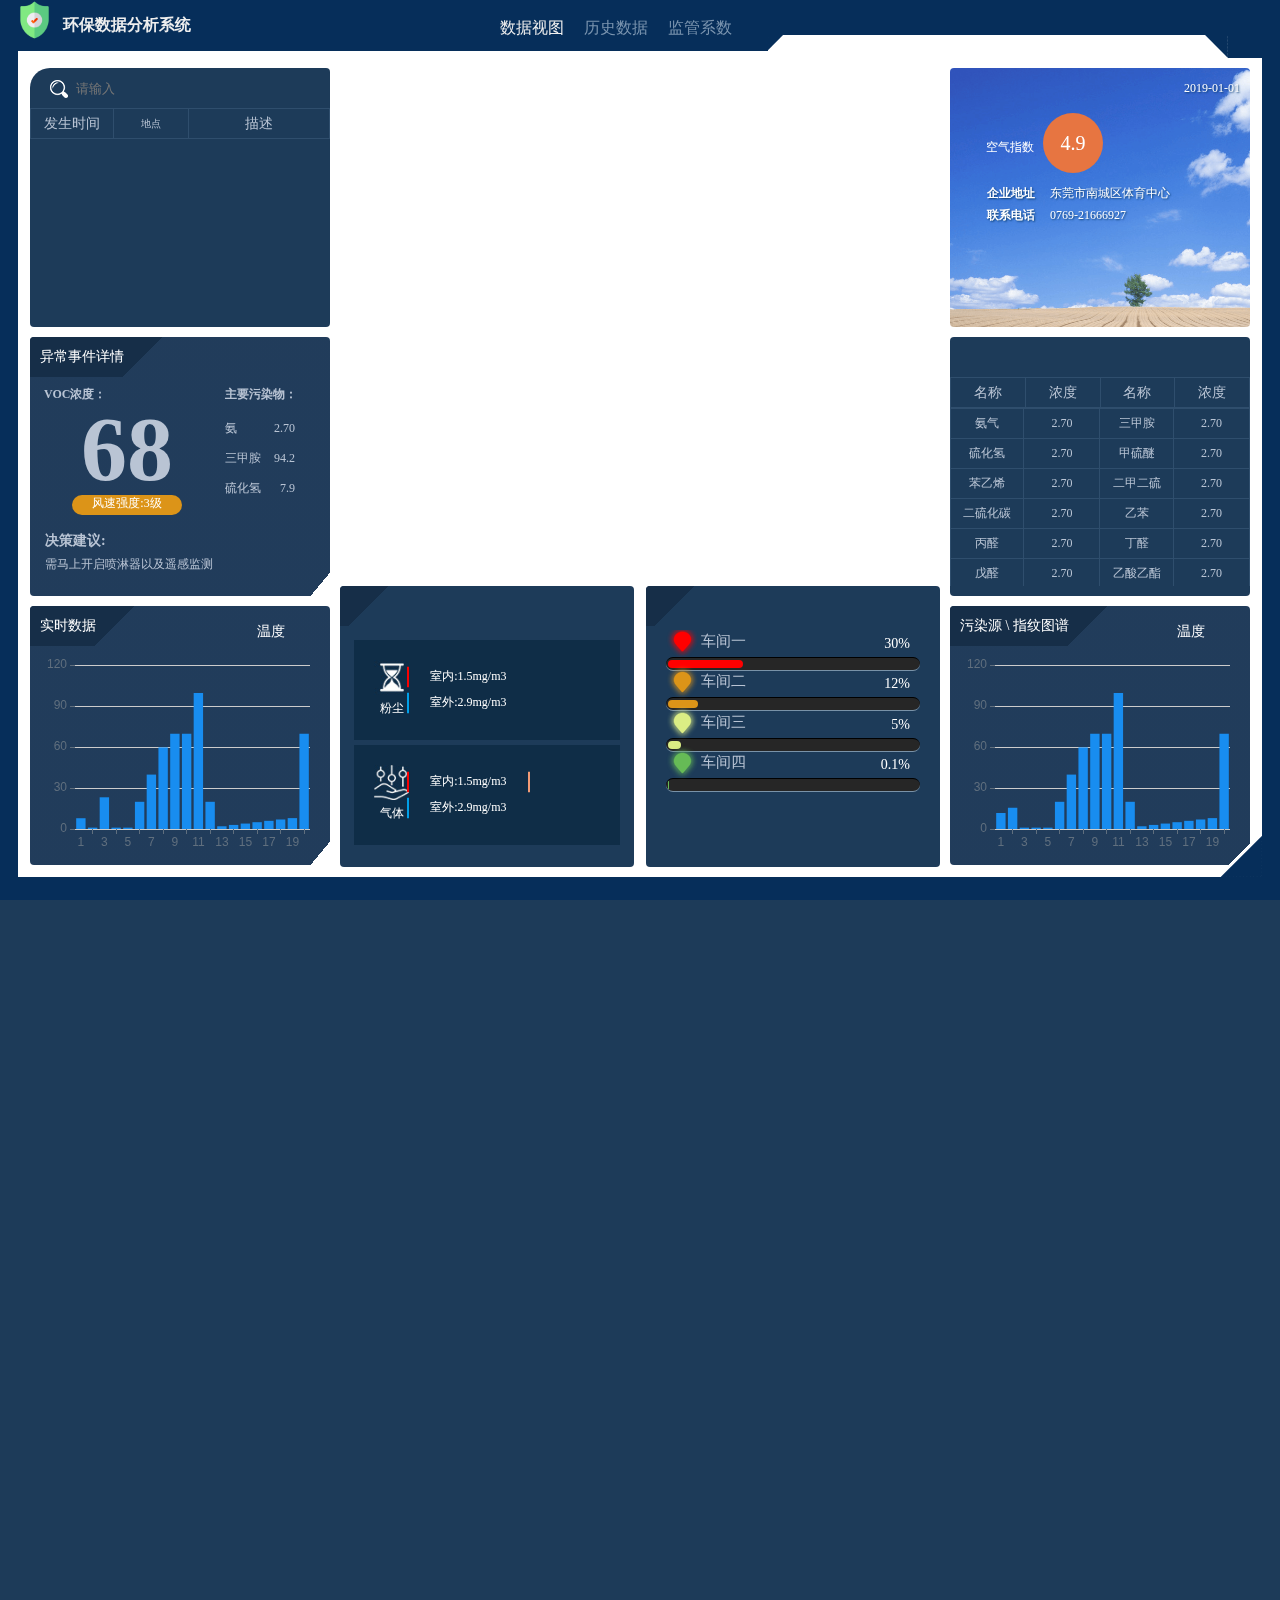
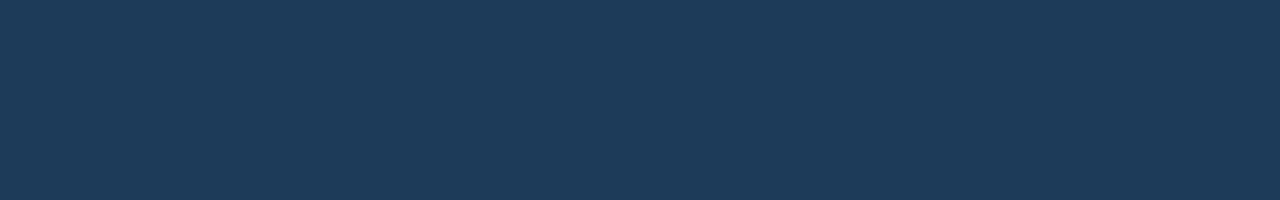
<file: index.html>
<!DOCTYPE html>
<html lang="en">
<head>
    <meta charset="UTF-8">
    <meta name="viewport" content="width=device-width, initial-scale=1.0">
    <meta http-equiv="X-UA-Compatible" content="ie=edge">
    <meta name="viewport" content="width=device-width, initial-scale=1">
    <title>环保数据分析系统</title>
    <link rel="icon" href="images/logo.png" type="image/x-icon">
    <link rel="stylesheet" href="http://at.alicdn.com/t/font_878267_p47lv57d5df.css">
    <link rel="stylesheet" href="css/map.css" />
    <link rel="stylesheet" href="css/jquery.mCustomScrollbar.min.css">
    <link rel="stylesheet" href="css/environPage.css">   
</head>
<body>
    <!-- 地图 -->
    <div class="map" id="map"></div>
    <div class="map" style="background:rgba(4, 38, 71, 0.9)"></div>
    <div class="indexLeftBar pfix">
            <div class="mkbox minganBox borderTopLeftRadius">
                <div class="mkTitle_so mkTitlebox clearfix">
                    <i class="icon-so"></i>
                    <input type="text" class="ipt" maxlength="32" placeholder="请输入" id="minganIpt">               
                </div>
                <div class="mkContent">
                    <table class="tablebox">
                            <tr>                                
                                <th class="date">发生时间</th>
                                <th class="data">地点</th>
                                <th class="describe">描述</th>
    
                            </tr>
                    </table>
                    <div class="cont-table scrolldiv">
                            <!-- <table class="tablebox" id="echousuyuan_minganData">
                                                                                              
                            </table> -->
                    </div>
                </div>
            </div>
    
            <!--  异常事件详情 -->
            <div class="mkbox jianceBox pr qiejiao appendMingan_event">
                <div class="mkTitle_jiao mkTitlebox">
                    异常事件详情
                </div>
                <div class="time"></div>
                <div class="mkContent">
                    <div class="divstylebox clearfix">
                        <div class="divstyle">
                            <h4>VOC浓度：</h4>
                            <h5>68</h5>
                            <p class="qiangdu">风速强度:3级</p>
                        </div>
    
                        <div class="divstyle">
                            <h4>主要污染物：</h4>
                            <ul>
                                <li><p>氨</p><span>2.70</span></li>
                                <li><p>三甲胺</p><span>94.2</span></li>
                                <li><p>硫化氢</p><span>7.9</span></li>                    
                            </ul>
                        </div>
                    </div>
                    <div class="everDescribe">
                        <h3>决策建议:</h3>
                        <p class="limit">需马上开启喷淋器以及遥感监测</p>
                    </div>
                </div>
            </div>
            <!--  异常事件详情 end -->
    
            <div class="mkbox zhiwenpicBox qiejiao pr">
                    <div class="mkTitle_jiao mkTitlebox">
                        实时数据
                    </div>
                    <div class="pa echartSelect">
                        <h3><span>温度</span><i class="iconfont icon-xiala"></i></h3>
                        <ul>
                            <li data-echarts='[40,60,70,70,100,20,2,3,4,5,6,7,8,70,10,1,30,1,1,50]'>温度</li>
                            <li data-echarts='[10,1,30,70,100,20,2,3,4,5,1,1,50,40,60,70,6,7,8,70]'>湿度</li>
                            <li data-echarts='[10,1,30,1,1,100,20,2,3,4,5,6,50,40,60,70,70,7,8,70]'>风速</li>
                        </ul>
                    </div>
                    <div class="mkContent" id="echartsbox1">
    
                    </div>
    
            </div>                   
    </div>

    <div class="indexBottomBar pfix clearfix pr ">
            <!--  监管系数 -->
            <div class="mkbox suyuanHistroyBox palb pa w49">
                    <div class="mkTitle_jiao mkTitlebox">
                        
                        </div>
                    <div class="mkContent scrolldiv">
                            <div class="historyBox">
                                <div class="hleft">
                                    <img src="images/icon_img1.jpg">
                                    <p>粉尘</p>
                                </div>
                                <div class="hright">
                                    <p><span class="lineRed">室内:1.5mg/m3</span></p>
                                    <p><span class="lineBlue">室外:2.9mg/m3</span></p>
                                </div>
                            </div>

                            <div class="historyBox">
                                <div class="hleft">
                                    <img src="images/icon_img2.jpg">
                                    <p>气体</p>
                                </div>
                                <div class="hright">
                                    <p><span class="lineRed">室内:1.5mg/m3</span><span class="lineYellow"></span></p>
                                    <p><span class="lineBlue">室外:2.9mg/m3</span></p>
                                </div>
                            </div>
                    </div>
            </div>
            <div class="mkbox suyuanResultBox parb pa w49">
                    <div class="mkTitle_jiao mkTitlebox">
                            
                        </div>
                        <div class="mkContent">
    
                            <div class="progress grade grade2">
                                <div class="progress-bar active" style="width: 30%;">                                
                                </div>
                                <div class="progress-per">30%</div>
                                <div class="progress-text"><img src="images/xing2.png"><span>车间一</span></div>
                            </div>
                            
                            <div class="progress grade grade3">
                                <div class="progress-bar active" style="width: 12%;">                                
                                </div>
                                <div class="progress-per">12%</div>
                                <div class="progress-text"><img src="images/xing3.png"><span>车间二</span></div>
                            </div>
                            
                            <div class="progress grade grade4">
                                <div class="progress-bar active" style="width: 5%;">                                
                                </div>
                                <div class="progress-per">5%</div>
                                <div class="progress-text"><img src="images/xing4.png"><span>车间三</span></div>
                            </div>

                            <div class="progress grade grade5">
                                <div class="progress-bar active" style="width: 0.1%;">                                
                                </div>
                                <div class="progress-per">0.1%</div>
                                <div class="progress-text"><img src="images/xing5.png"><span>车间四</span></div>
                            </div>
                    </div>
            </div>     
    </div>

    <div class="indexRightBar pfix">
        <div class="mkbox wuranyuanBox">
            <div class="wrtitle">
               
                <span class="fr">2019-01-01</span>
            </div>
            <div class="textCont">
                <div class="xiangsidu">
                        <span>空气指数</span>
                        &nbsp;&nbsp;<i>4.9</i>
                </div>
                <div class="textdl">
                    <p><b></b>
                        
                    </p>
                    <p><b>企业地址</b>
                        <span class="limit">东莞市南城区体育中心</span>
                    </p>
                    <p><b>联系电话</b>
                        <span class="limit">0769-21666927</span>
                    </p>
                    <p><b></b>
                        <span class="limit"><a href="#"></a></span>
                    </p>
                </div>
            </div>
        </div>
        <div class="mkbox wuranwuBox">
                <div class="mkTitle_left mkTitlebox">
                    
                </div>
                <div class="mkContent">
                    <table class="tablebox">
                        <head>
                            <tr>
                                <th class="td1">名称</th>     
                                <th class="td2">浓度</th>  
                                <th class="td1">名称</th>     
                                <th class="td2">浓度</th>  
                            </tr>
                        </head>
                    </table>
                    <div class="cont-table scrolldiv">
                            <table class="tablebox wuranwuDatabox">                               
                                    <tr>
                                        <td class="td1">氢</td>                                        
                                        <td class="td2">2.70</td>
                                        <td class="td1">氢</td>                                        
                                        <td class="td2">2.70</td>                                        
                                       
                                    </tr>                                                                        
                            </table>
                    </div>
                </div>
        </div>
        <div class="mkbox wuranpicBox pr qiejiao_down_45">
                <div class="mkTitle_jiao mkTitlebox">
                    污染源 \ 指纹图谱
                </div>
                <div class="pa echartSelect">
                    <h3><span>温度</span><i class="iconfont icon-xiala"></i></h3>
                    <ul>
                        <li data-echarts='[40,60,70,70,100,20,2,3,4,5,6,7,8,70，10,1,30,1,1,50]'>温度</li>
                        <li data-echarts='[10,1,30,70,100,20,2,3,4,5,1,1,50,40,60,70,6,7,8,70]'>湿度</li>
                        <li data-echarts='[10,1,30,1,1,100,20,2,3,4,5,6,50,40,60,70,70,7,8,70]'>风速</li>
                    </ul>
                </div>
                <div class="mkContent" id="echartsbox2">

                </div>
        </div>
    </div>

    <div class="tanchucontainer suyuanmoxingcanshu" id="suyuanmoxingcanshu">    
        <div class="tanchuTitle">污染溯源<span class="closebtn" onclick="closeTanchu()"><i class="iconfont icon-guanbi"></i></span></div>    
        <div class="tanchuContent">
                <table>
                        <tr>
                            <td>溯源模型：</td>
                            <td>
                                <select>
                                    <option>3KM范围内</option>
                                    <option>5KM范围内</option>
                                </select>
                            </td>                                
                        </tr>
                        <tr>
                            <td>指纹图谱：</td>
                            <td>
                                <select>
                                    <option>FP-20</option>
                                    <option>FP-19</option>
                                    <option>FP-18</option>
                                </select>
                            </td>                                
                        </tr>
                        <tr>
                            <td>最小相似度：</td>
                            <td>
                            <input type="text" class="">
                            </td>                                
                        </tr>
                    </table>
                    <div id='suyuanrun' class="minbtn">溯源</div>
        </div>
    </div>



    <!-- 四周框架 -->
    <div class="borderwarp pr">
        <h1 class="pfix" ><img src="images/logo.png" style="height: 40px;"><span>环保数据分析系统</span></h1>
        <ul class="nav pfix">
            <li class="on"><a _href="index.html">数据视图</a></li>
            <!-- <li><a href="mingandian.html">企业视图</a></li> -->
            <li><a href="wuranyuan.html">历史数据</a></li>
            <li><a href="zhiwentupu.html">监管系数</a></li>
            <!-- <li><a href="suyuanmoxing.html">设备模型</a></li>  -->
        </ul>
        <span class="pfix ren"><i class="iconfont icon-geren"></i></span>
        <div class="bg pfix jiaoNav"></div>
        <div class="bg pfix jiaoRight"></div>
        <div class="pfix jiao1"></div>
        <div class="pfix jiao2"></div>        
        <div class="bg pfix mk1"></div>
        <div class="bg pfix mk2"><div class="pa jiao3"></div></div>
        <div class="bg pfix lineTop"></div>
        <div class="bg pfix lineBottom"></div>
        <div class="bg pfix lineLeft"></div>
        <div class="bg pfix lineRight"></div>        
    </div>
    <div class="coverbg"></div>

    

<script src="js/jquery-3.3.1.min.js"></script>
<script src="js/jquery.mCustomScrollbar.concat.min.js"></script>
<script src="js/echarts.min.js"></script>
<script src="js/laydate/laydate.js"></script>


<script src="http://api.map.baidu.com/api?v=2.0&ak=jRKcMvI6fzZGwmXAa3p3Utw0ydsFyT3E"></script>
<script type="text/javascript" src="http://api.map.baidu.com/library/Heatmap/2.0/src/Heatmap_min.js"></script>
<script type="text/javascript" src="js/config.js" ></script>
<script type="text/javascript" src="js/environMap.js" ></script>

<!--数据json -->
<script src="js/data_mingandian.js"></script>
<script src="js/data_wuranwu.js"></script>
<script src="js/data_wuranwuyuan.js"></script>

<script src="js/nav_common.js"></script>
<script src="js/data_echarts.js"></script>


<script src="js/nav1_echou.js"></script>







</body>
</html>
</file>
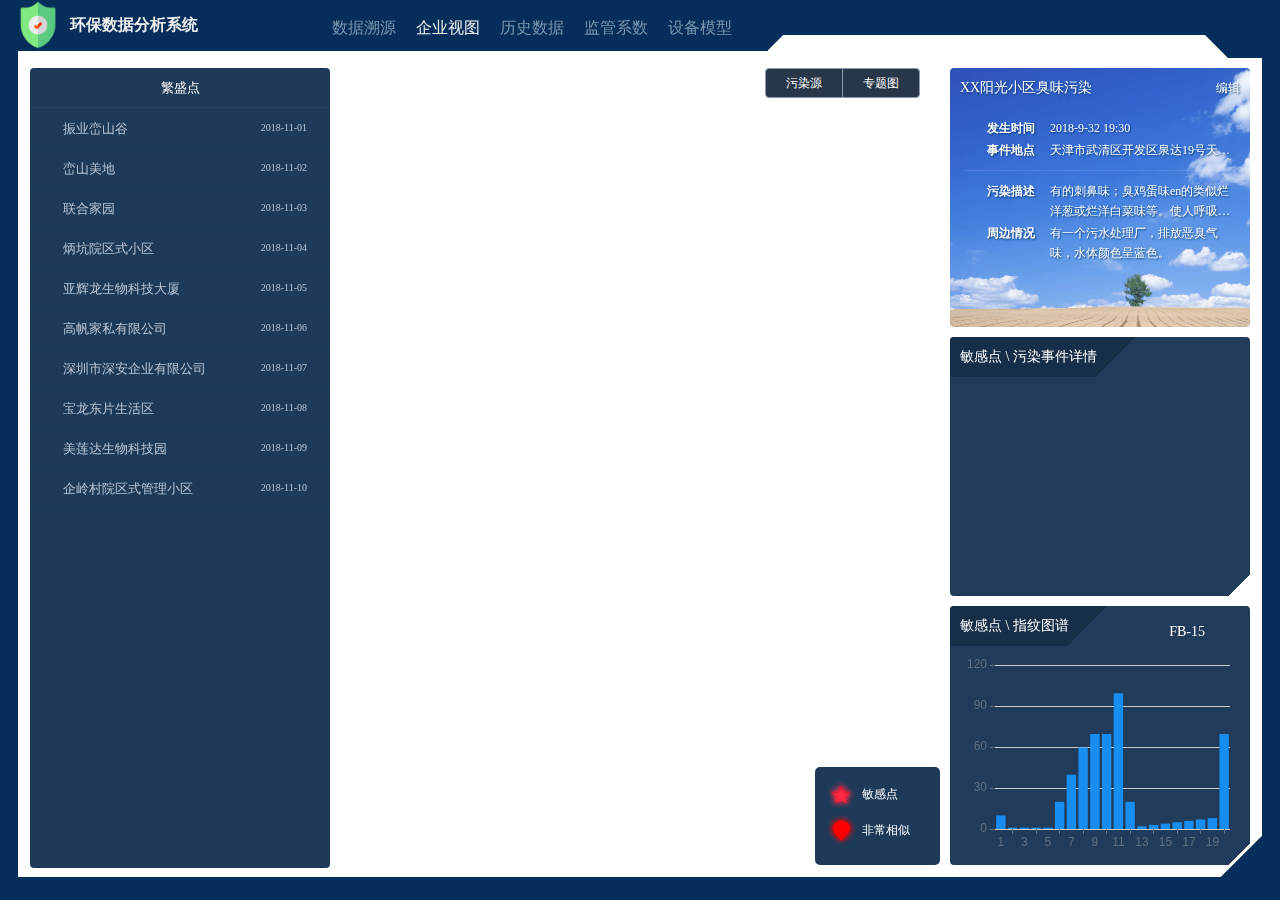
<file: mingandian.html>
<!DOCTYPE html>
<html lang="en">
<head>
    <meta charset="UTF-8">
    <meta name="viewport" content="width=device-width, initial-scale=1.0">
    <meta http-equiv="X-UA-Compatible" content="ie=edge">
    <meta name="viewport" content="width=device-width, initial-scale=1">
    <title>环保数据分析系统</title>
    <link rel="stylesheet" href="http://at.alicdn.com/t/font_878267_p47lv57d5df.css">
    <link rel="stylesheet" href="css/map.css" />
    <link rel="stylesheet" href="css/jquery.mCustomScrollbar.min.css">
    <link rel="stylesheet" href="css/environPage.css">   
</head>
<body>
    <!-- 地图 -->
    <div class="map" id="map"></div>

    <!-- ========== 敏感点导航内容左侧 start =========== -->
    <div class="indexLeftBar pfix" alt='敏感点导航内容左侧'>
        <div class="mkbox_big mkbox minganAddBox"> 
            <div class="mkTitle_center mkTitlebox pr">
                繁盛点 <i class="pa iconfont icon-add mingandianTanchubtn" onclick="openTanchu('fanshengdianAddcont')"></i>
            </div>
            <div class="mkContent scrolldiv"  id="mingandian_minganlistData">
                <ul>
                    <!-- <li><i class="iconfont icon-iconlookmap"></i><span class="cont">XXX阳光小区瑟凤河污染事件</span><span class="data">2018-10-23</span></li>-->
                </ul>
                
            </div>
        </div>
    </div>
    <!-- ========== 敏感点导航内容左侧 end ============ -->
    
    <!-- ========== 敏感点导航内容右侧 start =========== -->
    <div class="indexRightBar pfix">
            <!-- 污染源编辑 -->
            <div class="mkbox wuranyuanBox">
                <div class="wrtitle">
                    XX阳光小区臭味污染
                    <span class="fr edit mingandianTanchubtn"  onclick="openTanchu('fanshengdianAddcont')">编辑</span>
                </div>
                <div class="textCont">
                    <div class="textdl">
                        <p><b>发生时间</b>
                            2018-9-32 19:30
                        </p>
                        <p><b>事件地点</b>
                            <span class="limit1">天津市武清区开发区泉达19号天津市武清区开发区泉达19号</span>
                        </p>
                    </div>
                    <div class="line"></div>
                    <div class="textdl">
                        <p><b>污染描述</b>
                            <span class="limit">有的刺鼻味；臭鸡蛋味en的类似烂洋葱或烂洋白菜味等。使人呼吸不畅，恶心呕吐。有的刺鼻味；臭鸡蛋味en的类似烂洋葱或烂洋白菜味等。使人呼吸不畅，恶心呕吐。</span>
                        </p>
                        <p><b>周边情况</b>
                            <span class="limit3">有一个污水处理厂，排放恶臭气味，水体颜色呈蓝色。</span>
                        </p>
                    </div>
                </div>
            </div>
            <!-- 污染源编辑 end-->
    
            <!-- 敏感点 \ 污染事件详情  -->
            <div class="mkbox nongduBox qiejiao_down_45 pr appendMingan_event">
                    <div class="mkTitle_jiao mkTitlebox">
                            敏感点 \ 污染事件详情
                    </div>
                    <div class="time"></div>
                    <div class="mkContent">
                        <!-- <div class="divstylebox clearfix">
                            <div class="divstyle">
                                <h4>恶臭浓度：</h4>
                                <h5>68</h5>
                                <p class="qiangdu">臭气强度:3级</p>
                            </div>
    
                            <div class="divstyle">
                                <h4>主要污染物：</h4>
                                <ul>
                                    <li>氨<span>2.70</span></li>
                                    <li>三甲胺<span>94.2</span></li>
                                    <li>硫化氢<span>7.9</span></li>        
                                </ul>
                            </div>
                        </div>
                        <div class="everDescribe">
                            <h3>事件描述：</h3>
                            <p class="limit">大量居民投诉有明显的异味，居民反馈有油漆的味道，接到投诉后现场运维人员快速到达现场并进行采样分析。并协助居委会派驻百辆大巴，用于疏散群众，有效的保证了人民的生命财产安全。</p>
                        </div> -->
                    </div>
            </div>
            <!-- 敏感点 \ 污染事件详情 end-->
    
            <!-- 敏感点 \ 指纹图谱 -->
            <div class="mkbox zhiwenpicBox qiejiao_down_45 pr">
                    <div class="mkTitle_jiao mkTitlebox">
                            敏感点 \ 指纹图谱
                        </div>
                        <div class="pa echartSelect">
                            <h3><span>FB-15</span><i class="iconfont icon-xiala"></i></h3>
                            <ul>
                                <li data-echarts='[40,60,70,70,100,20,2,3,4,5,6,7,8,70，10,1,30,1,1,50]'>FB-14</li>
                                <li data-echarts='[10,1,30,70,100,20,2,3,4,5,1,1,50,40,60,70,6,7,8,70]'>FB-13</li>
                                <li data-echarts='[10,1,30,1,1,100,20,2,3,4,5,6,50,40,60,70,70,7,8,70]'>FB-12</li>
                                <li data-echarts='[10,1,30,1,1,2,3,4,5,6,50,40,60,70,70,100,20,7,8,70]'>FB-11</li>
                                <li data-echarts='[10,16,7,8,70,30,1,1,50,40,60,70,70,100,20,2,3,4,5]'>FB-10</li>
                                <li data-echarts='[70,100,20,2,10,1,30,1,1,50,40,60,703,4,5,6,7,8,70]'>FB-09</li>
                                <li data-echarts='[10,1,30,1,70,70,100,20,2,3,1,50,40,60,4,5,6,7,8,70]'>FB-08</li>
                            </ul>
                        </div>
                        <div class="mkContent" id="echartsbox3">
                            
                        </div>
            </div>
            <!-- 敏感点 \ 指纹图谱 end-->
    </div>
    <!-- ========== 敏感点导航内容右侧 end ============ -->
    
    
    <!-- 浮层选项卡 -->
    <ul class="floatDiv clearfix">
        <li class="float_wuranyuanBtn">污染源</li>
        <li>专题图</li>
    </ul>
    
    <!-- 二星标识 -->
    <div class="rightXingbox rightXingPos active_nav2 ">
        <ul>
            <li><img src="images/xing1.png"><span>敏感点</span></li>
            <li><img src="images/xing2.png"><span>非常相似</span></li>
        </ul>
    </div>
    <!-- 二星标识 end -->
    
    
    
    <!-- 弹出层-添加敏感点 -->
    <div class="tanchucontainer fanshengdianAddcont" id="fanshengdianAddcont">
            <div class="tanchuTitle">敏感点<span class="closebtn" onclick="closeTanchu()"><i class="iconfont icon-guanbi"></i></span>
                                           <span class="fangdabtn" onclick="fangdaWin()"><i class="iconfont icon-xiaoxitixingchuangkoudanchufangshi"></i></span>
            </div>    
            <div class="tanchuContent">
                    <table >
                            <tr>
                                <td class="td1">事件编号：</td>
                                <td class="td2">
                                    <input type="text" name=""  placeholder="事件编号" class="ipt_long1">
                                </td> 
                                <td class="td3">敏感点坐标：</td>                               
                                <td class="td4"><p class="pr zuobiaobox"><input type="text" value="" class="ipt_long2">&nbsp;&nbsp;-&nbsp;&nbsp;<input type="text" value=""  class="ipt_long2"><i class="iconfont icon-iconlookmap pa" onclick="lessWin()"></i></p></td>
                            </tr> 
                            <tr>
                                <td class="td1">敏感点编号：</td>
                                <td colspan="3">
                                    <select  class="ipt_long3">
                                        <option>振业峦山谷</option>
                                    </select>
                                </td>                                
                            </tr> 
                            <tr>
                                <td class="td1">臭气浓度：</td>
                                <td>
                                    <input type="text" name="" placeholder="臭气浓度"  class="ipt_long1">
                                </td>
                                <td class="td3">臭气强度：</td>
                                <td>
                                    <input type="text" name="" placeholder="臭气强度" class="ipt_long4">
                                </td>                                
    
                            </tr> 
                            <tr>
                                <td class="td1" valign="top">事件描述：</td>
                                <td colspan="3">
                                    <textarea  class="ipt_long3"></textarea>
                                </td>                                
                            </tr> 
                            <tr>
                                <td class="td1"  valign="top">污染物信息：</td>
                                <td colspan="3">
                                    <!-- 上传按钮 -->
                                    <div class="addbtn" style="display:block;" id="mingan_addbtn">
                                        <i class="iconfont icon-add2"></i>
                                        <form class="formbtn" id="mingan_formbtn">
                                                <input type="file" name="file" class="formfile" id="mingan_formfile" accept=".xls,.xlsx"><br/>
                                        </form>
                                    </div>
                                    <!-- 上传按钮 end-->

                                    <!-- 上传后的信息 -->
                                    <div class="upload_afterbox" style="display:none;">
                                        <ul class="mingandian_wuranwuList scrolldiv">                         
                                                <li><p>乙酸乙酯</p><span>99.03</span></li>
                                                <li><p>乙酸丁酯</p><span>44.44</span></li>
                                                <li><p>4-甲基-2</p><span>99.03</span></li>
                                                <li><p>乙酸乙酯</p><span>99.03</span></li>
                                                <li><p>乙酸乙酯</p><span>99.03</span></li>
                                                <li><p>乙酸乙酯</p><span>99.03</span></li>                                                         
                                        </ul>
                                        <div class="mingandian_wuranEcharts">
                                            <h3>指纹图谱：</h3>
                                            <div class="mingandian_wuranEcharts_min" id="mingandian_wuranEcharts_min">

                                            </div>
                                        </div>
                                    </div>
                                    <!-- 上传后的信息 end-->

                                </td> 
                                                                                          
                            </tr> 
                                                 
                        </table>
                        <button id='mingandianSavebtn' class="minbtn">保存</button>
            </div>
    </div>
    <!-- 弹出层-添加繁盛点 end -->



    <!-- 四周框架 -->
    <div class="borderwarp pr">
        <h1 class="pfix"><img src="images/logo.png" style="height: 50px;"><span>环保数据分析系统</span></h1>
        <ul class="nav pfix">
            <li><a href="index.html">数据溯源</a></li>
            <li class="on"><a href="mingandian.html">企业视图</a></li>
            <li><a href="wuranyuan.html">历史数据</a></li>
            <li><a href="zhiwentupu.html">监管系数</a></li>
            <li><a href="suyuanmoxing.html">设备模型</a></li>
        </ul>
        <span class="pfix ren"><i class="iconfont icon-geren"></i></span>
        <div class="bg pfix jiaoNav"></div>
        <div class="bg pfix jiaoRight"></div>
        <div class="pfix jiao1"></div>
        <div class="pfix jiao2"></div>        
        <div class="bg pfix mk1"></div>
        <div class="bg pfix mk2"><div class="pa jiao3"></div></div>
        <div class="bg pfix lineTop"></div>
        <div class="bg pfix lineBottom"></div>
        <div class="bg pfix lineLeft"></div>
        <div class="bg pfix lineRight"></div>        
    </div>
    <!-- 四周框架end -->

    <!-- 弹出层遮罩 -->
    <div class="coverbg"></div>

    

    <script src="js/jquery-3.3.1.min.js"></script>
    <script src="js/jquery.mCustomScrollbar.concat.min.js"></script>
    <script src="js/echarts.min.js"></script>
    <script src="js/laydate/laydate.js"></script>
    
    <!-- 地图 -->
    <script src="http://api.map.baidu.com/api?v=2.0&ak=jRKcMvI6fzZGwmXAa3p3Utw0ydsFyT3E"></script>
    <script type="text/javascript" src="http://api.map.baidu.com/library/Heatmap/2.0/src/Heatmap_min.js"></script>
    <script type="text/javascript" src="js/config.js" ></script>
    <script type="text/javascript" src="js/environMap.js" ></script>
    
    <!-- 数据json -->
    <script src="js/data_mingandian.js"></script>
    <script src="js/data_wuranwu.js"></script>
    <script src="js/data_wuranwuyuan.js"></script>
    
    <script src="js/nav_common.js"></script>
    <script src="js/data_echarts.js"></script>
    
    <!-- 敏感点js -->
    <script src="js/nav2_mingandian.js"></script>
    


</body>
</html>
</file>
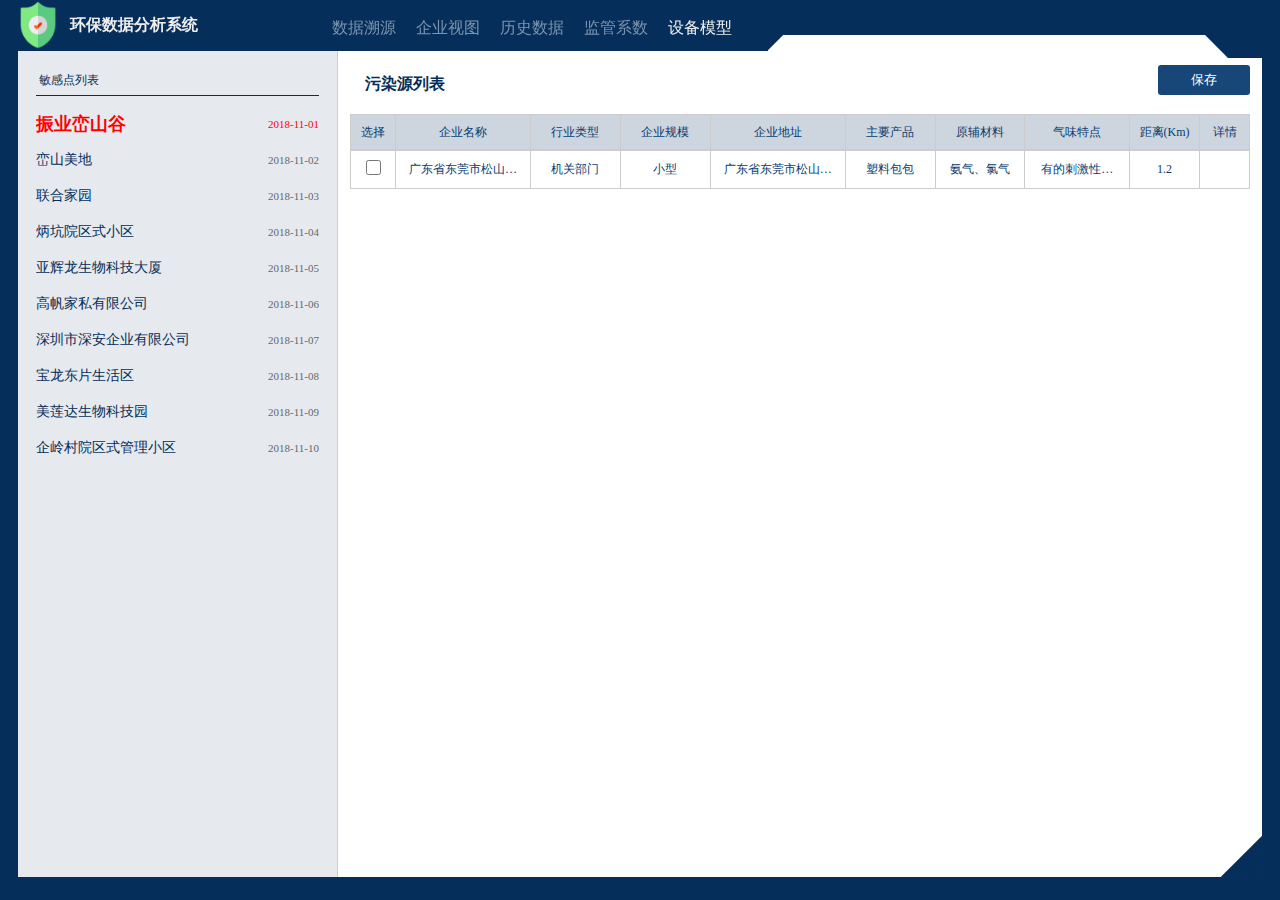
<file: suyuanmoxing.html>
<!DOCTYPE html>
<html lang="en">
<head>
    <meta charset="UTF-8">
    <meta name="viewport" content="width=device-width, initial-scale=1.0">
    <meta http-equiv="X-UA-Compatible" content="ie=edge">
    <meta name="viewport" content="width=device-width, initial-scale=1">
    <title>环保数据分析系统</title>
    <link rel="stylesheet" href="http://at.alicdn.com/t/font_878267_p47lv57d5df.css">
    <link rel="stylesheet" href="css/map.css" />
    <link rel="stylesheet" href="css/jquery.mCustomScrollbar.min.css">
    <link rel="stylesheet" href="css/environPage.css">   
</head>
<body>
     <!-- 溯源模型 -->
    <div class="suyuanmoxingNavCont">
            <!-- 左侧 -->
            <div class="suyuanmoxingLeftbar pa">
                <div class="zhiwenTitle">
                    <i class="iconfont icon-xingxing"></i>
                    <span>敏感点列表</span>
                    <!-- <i class="iconfont icon-add2" onclick="openTanchu('zhiwenAddcont')"></i> -->
                </div>
                <div class="scrolldiv leftbarCont">
                    <ol id="suyuanmoxingList">
                        <!-- 
                            <li class="active"><p>振业峦山谷</p><span class="data">2018-11-24</span></li>
                            <li><p>振业峦山谷</p><span class="data">2018-11-24</span></li>
                         -->
                    </ol>        
                </div>    
            </div>
            <!-- 左侧 end -->

            <!-- 右侧div  -->
            <div class="suyuanmoxingRightBar pa">
                <div class="listTitle">
                    <i class="iconfont icon-wuranyuanguanli"></i>
                    <span>污染源列表</span>
                    <input type="button" class="savebtn" value="保存" id="suyuanmoxing_rightbarSaveBtn">
                </div>
                <!-- 标题 -->
                <div class="tableTitle tablebox">
                    <table border="1">
                        <tr>
                            <td class="td1">选择</td>
                            <td class="td2">企业名称</td>
                            <td class="td3">行业类型</td>
                            <td class="td4">企业规模</td>
                            <td class="td5">企业地址</td>
                            <td class="td6">主要产品</td>
                            <td class="td7">原辅材料</td>
                            <td class="td8">气味特点</td>
                            <td class="td9">距离(Km)</td>
                            <td class="td10">详情</td>
                            
                        </tr>
                    </table>
                </div>
                <!-- 内容 -->
                <div class="tableContent tablebox scrolldiv">
                    <table border="1" id="wuranyuanList_onsuyuanmoxing">
                        <!-- <tr>
                            <td class="td1"><input type="checkbox" name=""></td>
                            <td class="td2"><p>联泰欣公司喷涂车间</p></td>
                            <td class="td3"><p>喷涂行业</p></td>
                            <td class="td4"><p>小型</p></td>
                            <td class="td5"><p>深圳市坪山区江岭路6号</p></td>
                            <td class="td6"><p>-</p></td>
                            <td class="td7"><p>-</p></td>
                            <td class="td8"><p>有强烈油漆味</p></td>
                            <td class="td9"><p>0.8</p></td>
                            <td class="td10"><i class="iconfont icon-info"></i></td>
                        </tr> -->
                       
                        
                                            
                    </table>
                </div>
            </div>
            <!-- 右侧div end -->
    </div>
    <!-- 溯源模型 end-->

    <!-- 保存弹出层 -->
    <div class="tanchucontainer saveCont" id="saveCont2">
            <div class="tanchuTitle">保存信息<span class="closebtn" onclick="closeTanchu()"><i class="iconfont icon-guanbi"></i></span></div>    
            <div class="tanchuContent">
                保存成功！

                <button id='closeSavebtn' class="minbtn mt30" onclick="closeTanchu()">关闭</button>
            </div>
    </div>
    <!-- 保存弹出层 end-->

    <!-- 弹出层-污染源 -->
    <div class="tanchucontainer wuranyuanAddcont" id="wuranyuanShowcont">
        <div class="tanchuTitle">污染源<span class="closebtn" onclick="closeTanchu()"><i class="iconfont icon-guanbi"></i></span></div>    
        <div class="tanchuContent">
                <ul class="tabTitle clearfix">
                    <li class="on">基本信息</li>
                    <li>排放信息</li>
                    <li>指纹信息</li>
                </ul>
                <div class="tabContent">
                    <!-- 基本信息 -->
                    <div class="tabcont-min" style="display:block;">
                        <table>
                            <tr>
                                <td class="td1">污染源名称：</td>
                                <td class="td2">
                                    <input type="text" name=""  placeholder="污染源名称" class="ipt_long1" readonly value="通聚水务科技发展有限公司">
                                </td> 
                                <td class="td3">坐标经度：</td>                               
                                <td class="td4"><p class="pr zuobiaobox"><input type="text" value="114.299261" class="ipt_long2">&nbsp;&nbsp;-&nbsp;&nbsp;<input type="text" value="22.704214"  class="ipt_long2"></p></td>
                            </tr> 
                            <tr>
                                <td class="td1">企业地址：</td>
                                <td colspan="3">
                                    <input type="text" value="深圳武清区开发区泉达路19号" placeholder="企业地址" class="ipt_long3">
                                </td>                                
                            </tr> 
                            <tr>
                                <td class="td1">行业类别：</td>
                                <td>
                                    <select class="ipt_long1" disabled="true">
                                        <option selected>政府</option>
                                        <option>企业</option>
                                    </select>
                                </td>
                                <td class="td3">行业代码：</td>
                                <td>
                                    <input type="text" name="100203" placeholder="行业代码" class="ipt_long4" readonly value="3839303">
                                </td>                                
                            </tr> 
                            <tr>
                                <td class="td1">组织机构代码：</td>
                                <td>
                                    <input type="text" name="" value="399404-22" placeholder="行业代码" class="ipt_long1">                                
                                </td>
                                <td class="td3">企业规模：</td>
                                <td>
                                    <select class="ipt_long4" disabled="true">
                                            <option>政府</option>
                                            <option>企业</option>
                                    </select>
                                </td>
                            </tr> 
                            <tr>
                                <td class="td1">主要产品：</td>
                                <td>
                                    <input type="text" name="" placeholder="主要产品" class="ipt_long1" value="塑料包包" readonly>                                
                                </td>
                                <td class="td3">原辅材料：</td>
                                <td>
                                    <input type="text" name="" placeholder="原辅材料" class="ipt_long4" value="氨气" readonly>  
                                </td>                             
                            </tr> 
                            <tr>
                                <td class="td1">生产工艺：</td>
                                <td>
                                    <input type="text" name="" placeholder="生产工艺" class="ipt_long1" value="进口工艺" readonly>                                
                                </td>
                                <td class="td3">年生产时间：</td>
                                <td>
                                    <input type="text" name="" placeholder="年生产时间" class="ipt_long4" value="2016-8"  readonly>  
                                </td>                             
                            </tr> 
                            <tr>
                                <td class="td1">企业联系人：</td>
                                <td>
                                    <input type="text" name="" placeholder="企业联系人" class="ipt_long1" value="桑耀德" readonly>                                
                                </td>
                                <td class="td3">联系人电话：</td>
                                <td>
                                    <input type="text" name="" placeholder="联系人电话" class="ipt_long4" value="1337948492" readonly>  
                                </td>                             
                            </tr> 
                            <tr>
                                <td class="td1">气味特点：</td>
                                <td colspan="3">
                                    <input type="text" placeholder="气味特点" class="ipt_long3" value="有的刺鼻味；臭鸡蛋味en的类似烂洋葱或烂洋白菜味等。使人呼吸不畅，恶心呕吐。" readonly>
                                </td>                                
                            </tr>                                                                          
                        </table>
                    </div>
                    <div class="tabcont-min" style="display:none;">
                        <table>
                            <tr>
                                <td class="td1">污染源类型：</td>
                                <td class="td2" colspan="3">
                                    <select class="ipt_long1" disabled="true">
                                        <option>有组织排放</option>
                                        <option selected>无组织排放</option>
                                    </select>
                                </td>                                 
                            </tr> 
                            <tr>
                                <td class="td1">排口编号：</td>
                                <td class="td2">
                                    <input type="text" placeholder="" class="ipt_long1" value="373748429" readonly>
                                </td> 
                                <td class="td3">排口名称：</td>
                                <td class="td4">
                                    <input type="text"  placeholder="" class="ipt_long4" value="3389101" readonly>
                                </td>                                
                            </tr>
                            <tr>
                                <td class="td1">排口高度：</td>
                                <td class="td2">
                                    <p class="pr"><input type="text" value="30" readonly placeholder="" class="ipt_long1 pr50"><span class="pa danwei">m</span></p>
                                </td> 
                                <td class="td3">排口内径：</td>
                                <td class="td4">
                                    <p class="pr"><input type="text" value="20" readonly placeholder="" class="ipt_long4 pr50"><span class="pa danwei">m</span></p>
                                </td>                                
                            </tr>
                            <tr>
                                <td class="td1">排气量：</td>
                                <td class="td2">
                                    <p class="pr"><input type="text" value="10" readonly  placeholder="" class="ipt_long1 pr50"><span class="pa danwei">m³/h</span></p>
                                </td> 
                                <td class="td3">排放速率：</td>
                                <td class="td4">
                                    <p class="pr"><input type="text" value="30" readonly placeholder="" class="ipt_long4 pr50"><span class="pa danwei">m/h</span></p>
                                </td>                                
                            </tr>
                            <tr>
                                <td class="td1">治理技术：</td>
                                <td class="td2">
                                    <input type="text" value="化学治理" readonly placeholder="" class="ipt_long1">
                                </td> 
                                <td class="td3">TVOC浓度：</td>
                                <td class="td4">
                                    <p class="pr"><input type="text" value="22" readonly placeholder="" class="ipt_long4  pr50"><span class="pa danwei">mg/m³</span></p>
                                </td>                                
                            </tr>
                                
                                                                                                    
                        </table>
                    </div>
                    <div class="tabcont-min" style="display:none;">
                        <div class="clearfix zhiwenbox">
                            <div class="leftbar barbox">
                                <h3>污染物信息：</h3>
                                <div class="leftbarCont scrolldiv">
                                    <ul>
                                        <li><p>乙酸乙酯</p><span>99.03</span></li>
                                        <li><p>乙酸丁酯</p><span>44.44</span></li>
                                        <li><p>4-甲基-2</p><span>99.03</span></li>
                                        <li><p>乙酸乙酯</p><span>99.03</span></li>
                                        <li><p>乙酸乙酯</p><span>99.03</span></li>
                                        <li><p>乙酸乙酯</p><span>99.03</span></li>
                                        <li><p>乙酸乙酯乙酸乙酯乙酸乙酯</p><span>99.03</span></li>
                                        <li><p>乙酸乙酯</p><span>99.03</span></li>
                                        <li><p>乙酸乙酯</p><span>99.03</span></li>
                                        <li><p>乙酸乙酯</p><span>99.03</span></li>
                                        <li><p>乙酸乙酯</p><span>99.03</span></li>
                                        <li><p>乙酸乙酯</p><span>99.03</span></li>
                                        <li><p>乙酸乙酯</p><span>99.03</span></li>
                                        <li><p>乙酸乙酯</p><span>99.03</span></li>
                                        <li><p>乙酸乙酯</p><span>99.03</span></li>
                                        <li><p>乙酸乙酯</p><span>99.03</span></li>
                                    </ul>
                                </div>
                            </div>
                            <div class="rightbar">
                                <h3>指纹信息：</h3>
                                <div class="rightbarCont" id="echartsbox_detail">

                                </div>
                            </div>
                        </div>
                    </div>
                </div>
                <button  class="minbtn" onclick="closeTanchu()">关闭</button>
        </div>
    </div>
    <!-- 弹出层-添加繁盛点 end -->    


    <!-- 四周框架 -->
    <div class="borderwarp pr">
        <h1 class="pfix"><img src="images/logo.png" style="height: 50px;"><span>环保数据分析系统</span></h1>
        <ul class="nav pfix">
            <li><a href="index.html">数据溯源</a></li>
            <li><a href="mingandian.html">企业视图</a></li>
            <li><a href="wuranyuan.html">历史数据</a></li>
            <li><a href="zhiwentupu.html">监管系数</a></li>
            <li class="on"><a href="suyuanmoxing.html">设备模型</a></li>
        </ul>
        <span class="pfix ren"><i class="iconfont icon-geren"></i></span>
        <div class="bg pfix jiaoNav"></div>
        <div class="bg pfix jiaoRight"></div>
        <div class="pfix jiao1"></div>
        <div class="pfix jiao2"></div>        
        <div class="bg pfix mk1"></div>
        <div class="bg pfix mk2"><div class="pa jiao3"></div></div>
        <div class="bg pfix lineTop"></div>
        <div class="bg pfix lineBottom"></div>
        <div class="bg pfix lineLeft"></div>
        <div class="bg pfix lineRight"></div>        
    </div>
    <!-- 四周框架end -->

    <!-- 弹出层遮罩 -->
    <div class="coverbg"></div>

    


   
    <script src="js/jquery-3.3.1.min.js"></script>
    <script src="js/jquery.mCustomScrollbar.concat.min.js"></script>
    <script src="js/echarts.min.js"></script>
    <script src="js/data_echarts.js"></script>
    <script src="js/data_mingandian.js"></script>
    <script src="js/data_wuranwuyuan.js"></script>
    <script src="js/nav_common.js"></script>

    <!-- 溯源模型的js -->
    <script src="js/nav5_suyuanmoxing.js"></script>


</body>
</html>
</file>
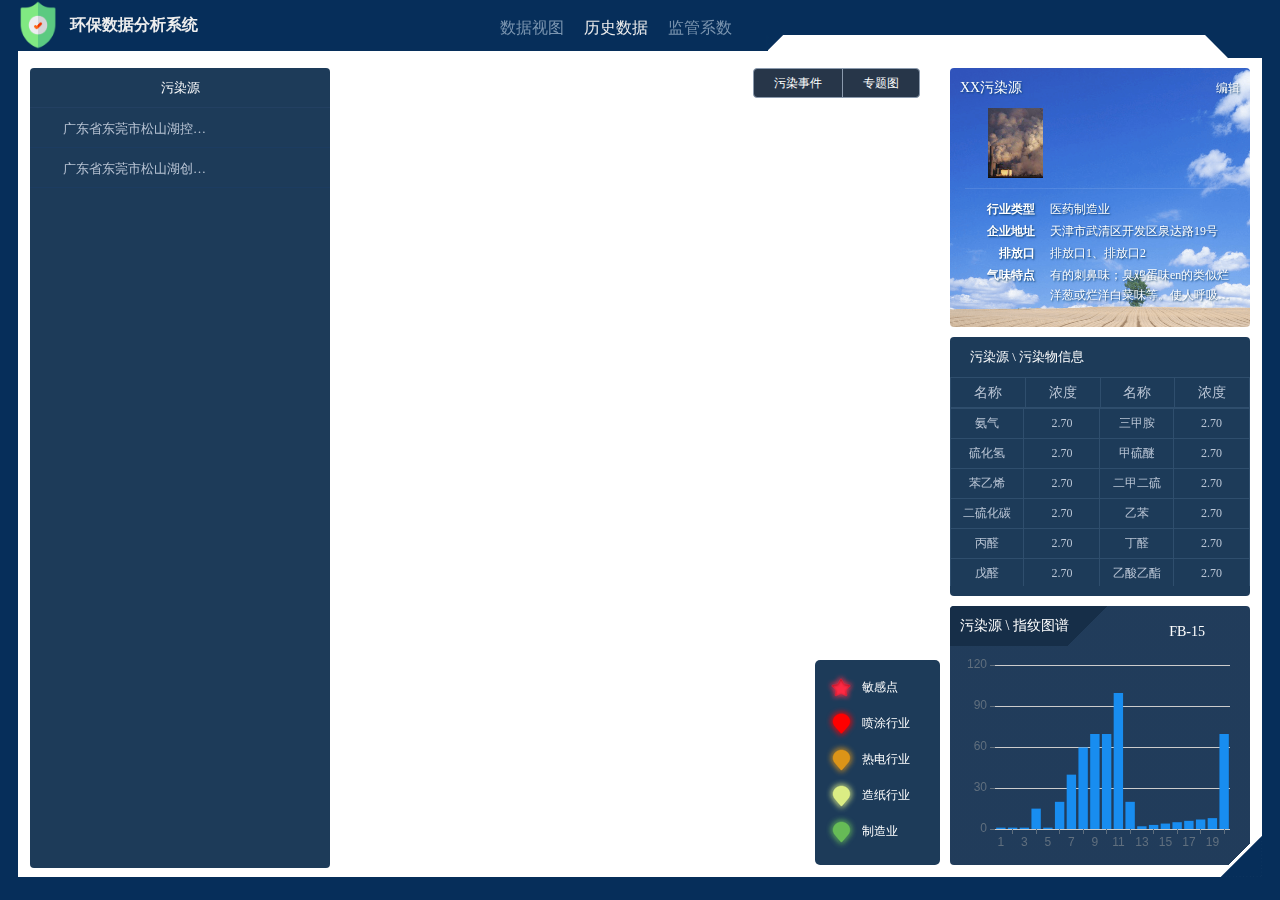
<file: wuranyuan.html>
<!DOCTYPE html>
<html lang="en">
<head>
    <meta charset="UTF-8">
    <meta name="viewport" content="width=device-width, initial-scale=1.0">
    <meta http-equiv="X-UA-Compatible" content="ie=edge">
    <meta name="viewport" content="width=device-width, initial-scale=1">
    <title>环保数据分析系统</title>
    <link rel="stylesheet" href="http://at.alicdn.com/t/font_878267_p47lv57d5df.css">
    <link rel="stylesheet" href="css/map.css" />
    <link rel="stylesheet" href="css/jquery.mCustomScrollbar.min.css">
    <link rel="stylesheet" href="css/environPage.css">   
</head>
<body>
    <!-- 地图 -->
    <div class="map" id="map"></div>

    <!-- ========== 污染源导航内容左侧 start =========== -->
    <div class="indexLeftBar pfix" alt='污染源导航内容左侧'>
        <div class="mkbox_big mkbox minganAddBox">
            <div class="mkTitle_center mkTitlebox pr">
                污染源 <i class="pa iconfont icon-add wuranyuanTanchubtn" data-tip="add" onclick="openTanchu('wuranyuanAddcont')"></i>
            </div>
            <div class="mkContent scrolldiv"  id="wuranyuan_wuranyuanlistData">
                <ul>
                    <!-- <li><i class="iconfont icon-iconlookmap"></i><span class="cont">维斯塔斯风力技术中国公轩中版生产工厂</span><span class="data">2018-10-23</span></li> -->
                    
                </ul>
                
            </div>
        </div>            
    </div>
    <!-- ========== 污染源导航内容左侧 end ============ -->
    
    <!-- ========== 恶臭溯源导航内容右侧 start =========== -->
    <div class="indexRightBar pfix">
        <!-- 污染源 start -->
        <div class="mkbox wuranyuanBox">
            <div class="wrtitle">
                XX污染源
                <span class="fr edit wuranyuanTanchubtn" data-tip="edit"  onclick="openTanchu('wuranyuanAddcont')">编辑</span>
            </div>
            <div class="textCont">
                <div class="pic">
                    <img src="images/pic-wuranyuan.jpg">
                </div>
                <div class="line"></div>
                <div class="textdl">
                    <p><b>行业类型</b>
                        <span class="limit1">医药制造业</span>
                    </p>
                    <p><b>企业地址</b>
                        <span class="limit1">天津市武清区开发区泉达路19号</span>
                    </p>
                    <p><b>排放口</b>
                        <span class="limit1">排放口1、排放口2</span>
                    </p>
                    <p><b>气味特点</b>
                        <span class="limit">有的刺鼻味；臭鸡蛋味en的类似烂洋葱或烂洋白菜味等。使人呼吸不畅，恶心呕吐。有的刺鼻味；臭鸡蛋味en的类似烂洋葱或烂洋白菜味等。使人呼吸不畅，恶心呕吐。</span>
                    </p>
                </div>
            </div>
        </div>
        <!-- 污染源 end-->
    
        <!-- 污染源 \ 污染物信息 -->
        <div class="mkbox wuranwuBox">
                <div class="mkTitle_left mkTitlebox">
                    污染源 \ 污染物信息
                </div>
                <div class="mkContent">
                    <table class="tablebox">
                        <head>
                            <tr>
                                <th class="td1">名称</th>
                                <th class="td2">浓度</th>
                                <th class="td1">名称</th>
                                <th class="td2">浓度</th>                                
                            </tr>
                        </head>
                    </table>
                    <div class="cont-table scrolldiv">
                            <table class="tablebox wuranwuDatabox">                                
                                <!-- <tr>
                                    <td class="td1">氢</td>                                        
                                    <td class="td2">2.70</td>                                        
                                    <td class="td3">0.0248</td>
                                </tr>                                     -->
                            </table>
                    </div>
                </div>
        </div>
        <!-- 污染源 \ 污染物信息 end-->
    
        <!-- 污染源 \ 指纹图谱 -->
        <div class="mkbox wuranpicBox qiejiao_down_45 pr">
                <div class="mkTitle_jiao mkTitlebox">
                    污染源 \ 指纹图谱
                </div>
                <div class="pa echartSelect">
                    <h3><span>FB-15</span><i class="iconfont icon-xiala"></i></h3>
                    <ul>
                        <li data-echarts='[40,60,70,70,100,20,2,3,4,5,6,7,8,70，10,1,30,1,1,50]'>FB-14</li>
                        <li data-echarts='[10,1,30,70,100,20,2,3,4,5,1,1,50,40,60,70,6,7,8,70]'>FB-13</li>
                        <li data-echarts='[10,1,30,1,1,100,20,2,3,4,5,6,50,40,60,70,70,7,8,70]'>FB-12</li>
                        <li data-echarts='[10,1,30,1,1,2,3,4,5,6,50,40,60,70,70,100,20,7,8,70]'>FB-11</li>
                        <li data-echarts='[10,16,7,8,70,30,1,1,50,40,60,70,70,100,20,2,3,4,5]'>FB-10</li>
                        <li data-echarts='[70,100,20,2,10,1,30,1,1,50,40,60,703,4,5,6,7,8,70]'>FB-09</li>
                        <li data-echarts='[10,1,30,1,70,70,100,20,2,3,1,50,40,60,4,5,6,7,8,70]'>FB-08</li>
                    </ul>
                </div>
                <div class="mkContent" id="echartsbox4">
    
                </div>
        </div>
        <!-- 污染源 \ 指纹图谱 end-->
    
    </div>
    <!-- ========== 恶臭溯源导航内容右侧 end ============ -->
    
    <!-- 浮层选项卡 -->
    <ul class="floatDiv clearfix">
        <li class="float_wuranshijianBtn">污染事件</li>
        <li>专题图</li>
    </ul>
    
    
    <!-- 五星标识 -->
    <div class="rightXingbox rightXingPos ">
        <ul>
            <li><img src="images/xing1.png"><span>敏感点</span></li>
            <li><img src="images/xing2.png"><span>喷涂行业</span></li>
            <li><img src="images/xing3.png"><span>热电行业</span></li>
            <li><img src="images/xing4.png"><span>造纸行业</span></li>
            <li><img src="images/xing5.png"><span>制造业</span></li>        
        </ul>
    </div>
    <!-- 五星标识 end -->
    
    <!-- 弹出层-污染源 -->
    <div class="tanchucontainer wuranyuanAddcont" id="wuranyuanAddcont">
            <div class="tanchuTitle">污染源<span class="closebtn" onclick="closeTanchu()"><i class="iconfont icon-guanbi"></i></span>
                                           <span class="fangdabtn" onclick="fangdaWin()"><i class="iconfont icon-xiaoxitixingchuangkoudanchufangshi"></i></span>
            </div>    
            <div class="tanchuContent">
                    <ul class="tabTitle clearfix">
                        <li class="on">基本信息</li>
                        <li>排放信息</li>
                        <li>指纹信息</li>
                    </ul>
                    <div class="tabContent">
                        <!-- 基本信息 -->
                        <div class="tabcont-min" style="display:block;">
                            <table>
                                <tr>
                                    <td class="td1">污染源名称：</td>
                                    <td class="td2">
                                        <input type="text" name=""  placeholder="污染源名称" class="ipt_long1">
                                    </td> 
                                    <td class="td3">坐标经度：</td>                               
                                    <td class="td4"><p class="pr zuobiaobox"><input type="text" value="" class="ipt_long2">&nbsp;&nbsp;-&nbsp;&nbsp;<input type="text" value=""  class="ipt_long2"><i class="iconfont icon-iconlookmap pa" onclick="lessWin()"></i></p></td>
                                </tr> 
                                <tr>
                                    <td class="td1">企业地址：</td>
                                    <td colspan="3">
                                        <input type="text" value="" placeholder="企业地址" class="ipt_long3">
                                    </td>                                
                                </tr> 
                                <tr>
                                    <td class="td1">行业类别：</td>
                                    <td>
                                        <select class="ipt_long1">
                                            <option>政府</option>
                                            <option>企业</option>
                                        </select>
                                    </td>
                                    <td class="td3">行业代码：</td>
                                    <td>
                                        <input type="text" name="" placeholder="行业代码" class="ipt_long4">
                                    </td>                                
                                </tr> 
                                <tr>
                                    <td class="td1">组织机构代码：</td>
                                    <td>
                                        <input type="text" name="" placeholder="行业代码" class="ipt_long1">                                
                                    </td>
                                    <td class="td3">企业规模：</td>
                                    <td>
                                        <select class="ipt_long4">
                                                <option>政府</option>
                                                <option>企业</option>
                                        </select>
                                    </td>
                                </tr> 
                                <tr>
                                    <td class="td1">主要产品：</td>
                                    <td>
                                        <input type="text" name="" placeholder="主要产品" class="ipt_long1">                                
                                    </td>
                                    <td class="td3">原辅材料：</td>
                                    <td>
                                        <input type="text" name="" placeholder="原辅材料" class="ipt_long4">  
                                    </td>                             
                                </tr> 
                                <tr>
                                    <td class="td1">生产工艺：</td>
                                    <td>
                                        <input type="text" name="" placeholder="生产工艺" class="ipt_long1">                                
                                    </td>
                                    <td class="td3">年生产时间：</td>
                                    <td>
                                        <input type="text" name="" placeholder="年生产时间" class="ipt_long4">  
                                    </td>                             
                                </tr> 
                                <tr>
                                    <td class="td1">企业联系人：</td>
                                    <td>
                                        <input type="text" name="" placeholder="企业联系人" class="ipt_long1">                                
                                    </td>
                                    <td class="td3">联系人电话：</td>
                                    <td>
                                        <input type="text" name="" placeholder="联系人电话" class="ipt_long4">  
                                    </td>                             
                                </tr> 
                                <tr>
                                    <td class="td1">气味特点：</td>
                                    <td colspan="3">
                                        <input type="text" value="" placeholder="气味特点" class="ipt_long3">
                                    </td>                                
                                </tr>                                                                          
                            </table>
                        </div>
                        <div class="tabcont-min" style="display:none;">
                            <table>
                                <tr>
                                    <td class="td1">污染源类型：</td>
                                    <td class="td2" colspan="3">
                                        <select class="ipt_long1">
                                            <option>有组织排放</option>
                                            <option>无组织排放</option>
                                        </select>
                                    </td>                                 
                                </tr> 
                                <tr>
                                    <td class="td1">排口编号：</td>
                                    <td class="td2">
                                        <input type="text" value="" placeholder="" class="ipt_long1">
                                    </td> 
                                    <td class="td3">排口名称：</td>
                                    <td class="td4">
                                        <input type="text" value="" placeholder="" class="ipt_long4">
                                    </td>                                
                                </tr>
                                <tr>
                                    <td class="td1">排口高度：</td>
                                    <td class="td2">
                                        <p class="pr"><input type="text" value="" placeholder="" class="ipt_long1 pr50"><span class="pa danwei">m</span></p>
                                    </td> 
                                    <td class="td3">排口内径：</td>
                                    <td class="td4">
                                        <p class="pr"><input type="text" value="" placeholder="" class="ipt_long4 pr50"><span class="pa danwei">m</span></p>
                                    </td>                                
                                </tr>
                                <tr>
                                    <td class="td1">排气量：</td>
                                    <td class="td2">
                                        <p class="pr"><input type="text" value="" placeholder="" class="ipt_long1 pr50"><span class="pa danwei">m³/h</span></p>
                                    </td> 
                                    <td class="td3">排放速率：</td>
                                    <td class="td4">
                                        <p class="pr"><input type="text" value="" placeholder="" class="ipt_long4 pr50"><span class="pa danwei">m/h</span></p>
                                    </td>                                
                                </tr>
                                <tr>
                                    <td class="td1">治理技术：</td>
                                    <td class="td2">
                                        <input type="text" value="" placeholder="" class="ipt_long1">
                                    </td> 
                                    <td class="td3">TVOC浓度：</td>
                                    <td class="td4">
                                        <p class="pr"><input type="text" value="" placeholder="" class="ipt_long4  pr50"><span class="pa danwei">mg/m³</span></p>
                                    </td>                                
                                </tr>
                                    
                                                                                                        
                            </table>
                        </div>
                        <div class="tabcont-min" style="display:none;">
                            <!-- 上传前的-按钮 -->
                            <div class="addbtn" style="display:block;" id="wuranyuan_addbtn">
                                    <i class="iconfont icon-add2"></i>
                                    <form class="formbtn" id="wuranyuan_formbtn">
                                            <input type="file" name="file" class="formfile" id="wuranyuan_formfile" accept=".xls,.xlsx"><br/>
                                    </form>
                            </div>
                            <!-- 上传前的-按钮 end-->

                            <!-- 上传后的-指纹信息 -->
                            <div class="clearfix zhiwenbox" id="wuranyuan_upload_after" style="display:none;">                                
                                <div class="leftbar barbox">
                                    <h3>污染物信息：</h3>
                                    <div class="leftbarCont scrolldiv">
                                        <ul>
                                            <li><p>乙酸乙酯</p><span>99.03</span></li>
                                            <li><p>乙酸丁酯</p><span>44.44</span></li>
                                            <li><p>4-甲基-2</p><span>99.03</span></li>
                                            <li><p>乙酸乙酯</p><span>99.03</span></li>
                                            <li><p>乙酸乙酯</p><span>99.03</span></li>
                                            <li><p>乙酸乙酯</p><span>99.03</span></li>
                                            <li><p>乙酸乙酯乙酸乙酯乙酸乙酯</p><span>99.03</span></li>
                                            <li><p>乙酸乙酯</p><span>99.03</span></li>
                                            <li><p>乙酸乙酯</p><span>99.03</span></li>
                                            <li><p>乙酸乙酯</p><span>99.03</span></li>
                                            <li><p>乙酸乙酯</p><span>99.03</span></li>
                                            <li><p>乙酸乙酯</p><span>99.03</span></li>
                                            <li><p>乙酸乙酯</p><span>99.03</span></li>
                                            <li><p>乙酸乙酯</p><span>99.03</span></li>
                                            <li><p>乙酸乙酯</p><span>99.03</span></li>
                                            <li><p>乙酸乙酯</p><span>99.03</span></li>
                                        </ul>
                                    </div>
                                </div>
                                <div class="rightbar">
                                    <h3>指纹信息：</h3>
                                    <div class="rightbarCont" id="wuranyuan_upload_zhiwen">
    
                                    </div>
                                </div>
                            </div>
                            <!-- 上传后的-指纹信息 end-->
                        </div>
                    </div>
                    <button id='wuranyuanSavebtn' class="minbtn">保存</button>
            </div>
    </div>
    <!-- 弹出层-污染源 end -->    



    <!-- 四周框架 -->
    <div class="borderwarp pr">
        <h1 class="pfix"><img src="images/logo.png" style="height: 50px;"><span>环保数据分析系统</span></h1>
        <ul class="nav pfix">
            <li><a href="index.html">数据视图</a></li>
            <!-- <li><a href="mingandian.html">企业视图</a></li> -->
            <li class="on"><a href="wuranyuan.html">历史数据</a></li>
            <li><a href="zhiwentupu.html">监管系数</a></li>
            <!-- <li><a href="suyuanmoxing.html">设备模型</a></li> -->
        </ul>
        <span class="pfix ren"><i class="iconfont icon-geren"></i></span>
        <div class="bg pfix jiaoNav"></div>
        <div class="bg pfix jiaoRight"></div>
        <div class="pfix jiao1"></div>
        <div class="pfix jiao2"></div>        
        <div class="bg pfix mk1"></div>
        <div class="bg pfix mk2"><div class="pa jiao3"></div></div>
        <div class="bg pfix lineTop"></div>
        <div class="bg pfix lineBottom"></div>
        <div class="bg pfix lineLeft"></div>
        <div class="bg pfix lineRight"></div>        
    </div>
    <!-- 四周框架end -->

    <!-- 弹出层遮罩 -->
    <div class="coverbg"></div>

    


    <script src="js/jquery-3.3.1.min.js"></script>
    <script src="js/jquery.mCustomScrollbar.concat.min.js"></script>
    <script src="js/echarts.min.js"></script>
    <script src="js/laydate/laydate.js"></script>
    
    <!-- 地图 -->
    <script src="http://api.map.baidu.com/api?v=2.0&ak=jRKcMvI6fzZGwmXAa3p3Utw0ydsFyT3E"></script>
    <script type="text/javascript" src="http://api.map.baidu.com/library/Heatmap/2.0/src/Heatmap_min.js"></script>
    <script type="text/javascript" src="js/config.js" ></script>
    <script type="text/javascript" src="js/environMap.js" ></script>
    
    <!-- 数据json -->
    <script src="js/data_mingandian.js"></script>
    <script src="js/data_wuranwu.js"></script>
    <script src="js/data_wuranwuyuan.js"></script>
    
    <script src="js/nav_common.js"></script>
    <script src="js/data_echarts.js"></script>
    
    <!-- 污染源的js -->
    <script src="js/nav3_wuranyuan.js"></script>


</body>
</html>
</file>
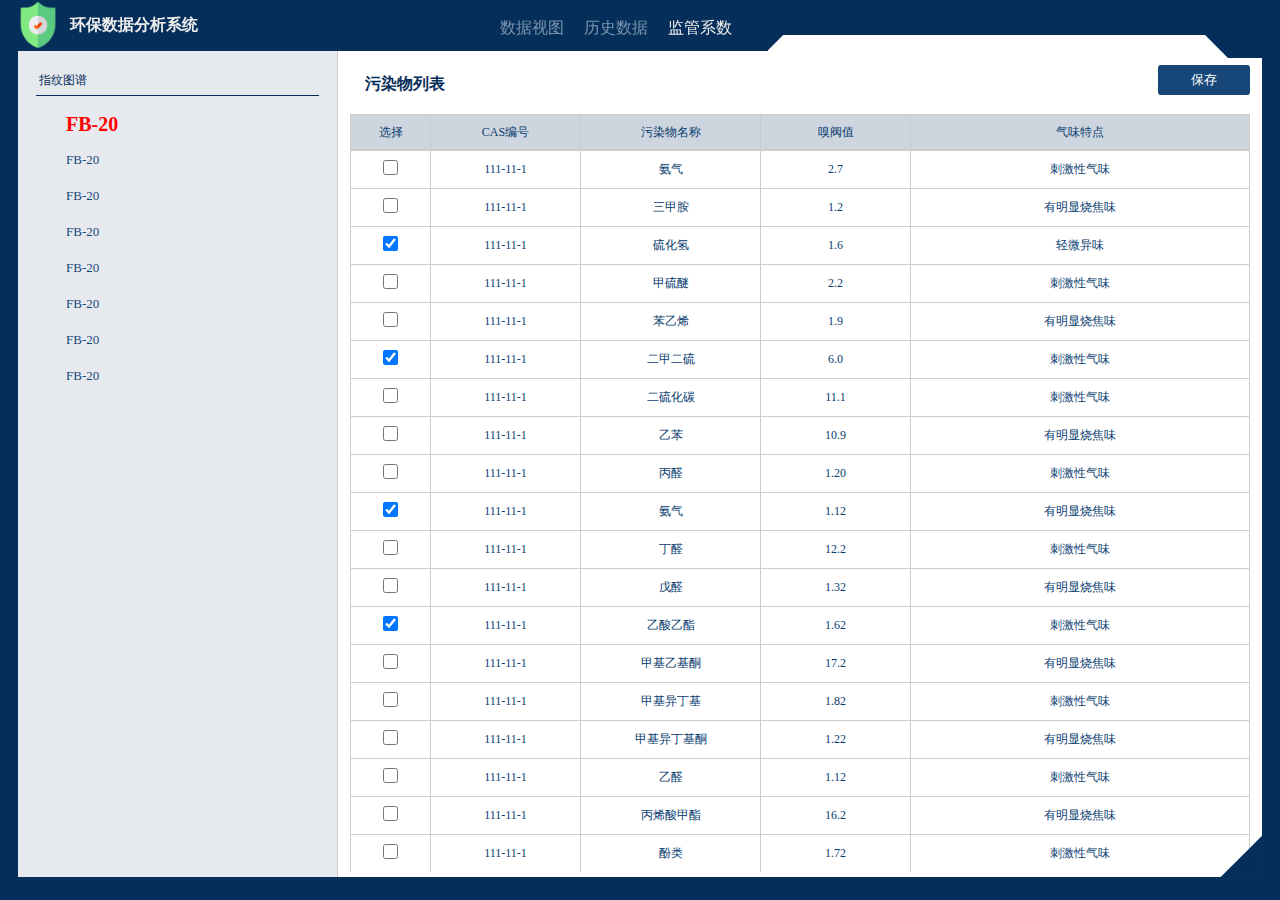
<file: zhiwentupu.html>
<!DOCTYPE html>
<html lang="en">
<head>
    <meta charset="UTF-8">
    <meta name="viewport" content="width=device-width, initial-scale=1.0">
    <meta http-equiv="X-UA-Compatible" content="ie=edge">
    <meta name="viewport" content="width=device-width, initial-scale=1">
    <title>环保数据分析系统</title>
    <link rel="stylesheet" href="http://at.alicdn.com/t/font_878267_p47lv57d5df.css">
    <link rel="stylesheet" href="css/map.css" />
    <link rel="stylesheet" href="css/jquery.mCustomScrollbar.min.css">
    <link rel="stylesheet" href="css/environPage.css">   
</head>
<body>
    <div class="zhiwentupuNavCont">
            <div class="zhiwenLeftbar pa">
                <div class="zhiwenTitle">
                    <i class="iconfont icon-gubenjiegou"></i>
                    <span>指纹图谱</span>
                    <i class="iconfont icon-add2" onclick="openTanchu('zhiwenAddcont')"></i>
                </div>
                <div class="scrolldiv zhiwenLeftCont">
                    <ul id="zhiwenliist">
                        <li><i class="iconfont icon-xingxing active"></i> <span class="txt active">FB-20</span> <i class="iconfont icon-shanchu" onclick="delzhiwen('1')"></i></li>
                        <li><i class="iconfont icon-xingxing"></i> <span class="txt">FB-20</span> <i class="iconfont icon-shanchu" onclick="delzhiwen('2')"></i></li>
                        <li><i class="iconfont icon-xingxing"></i> <span class="txt">FB-20</span> <i class="iconfont icon-shanchu" onclick="delzhiwen('3')"></i></li>
                        <li><i class="iconfont icon-xingxing"></i> <span class="txt">FB-20</span> <i class="iconfont icon-shanchu" onclick="delzhiwen('4')"></i></li>                      
                        <li><i class="iconfont icon-xingxing"></i> <span class="txt">FB-20</span> <i class="iconfont icon-shanchu" onclick="delzhiwen('6')"></i></li>
                        <li><i class="iconfont icon-xingxing"></i> <span class="txt">FB-20</span> <i class="iconfont icon-shanchu" onclick="delzhiwen('7')"></i></li>
                        <li><i class="iconfont icon-xingxing"></i> <span class="txt">FB-20</span> <i class="iconfont icon-shanchu" onclick="delzhiwen('8')"></i></li>
                        <li><i class="iconfont icon-xingxing"></i> <span class="txt">FB-20</span> <i class="iconfont icon-shanchu" onclick="delzhiwen('1')"></i></li>
                               
                    </ul>   
                </div>         
            </div>
            <!-- 左侧 end -->

            <!-- 右侧  -->
            <div class="zhiwenRightBar pa">
                <div class="listTitle">
                    <i class="iconfont icon-wuranyuanguanli"></i>
                    <span>污染物列表</span>
                    <input type="button" class="savebtn" value="保存" id="rightSaveBtn">
                </div>
                <!-- 标题 -->
                <div class="tableTitle tablebox">
                    <table>
                        <tr>
                            <td class="td1">选择</td>
                            <td class="td2">CAS编号</td>
                            <td class="td3">污染物名称</td>
                            <td class="td4">嗅阀值</td>
                            <td class="td5">气味特点</td>
                        </tr>
                    </table>
                </div>
                <!-- 内容 -->
                <div class="tableContent tablebox scrolldiv" id="zhiwenDataList">
                    <table>
                        <tr>
                            <td class="td1"><input type="checkbox" name=""></td>
                            <td class="td2">111-11-1</td>
                            <td class="td3">氨气</td>
                            <td class="td4">2.7</td>
                            <td class="td5"><p>刺激性气味</p></td>
                        </tr>
                        <tr>
                            <td class="td1"><input type="checkbox" name=""></td>
                            <td class="td2">111-11-1</td>
                            <td class="td3">三甲胺</td>
                            <td class="td4">1.2</td>
                            <td class="td5"><p>有明显烧焦味</p></td>
                        </tr>
                        <tr>
                            <td class="td1"><input type="checkbox" name="" checked='true'></td>
                            <td class="td2">111-11-1</td>
                            <td class="td3">硫化氢</td>
                            <td class="td4">1.6</td>
                            <td class="td5"><p>轻微异味</p></td>
                        </tr>
                        <tr>
                            <td class="td1"><input type="checkbox" name=""></td>
                            <td class="td2">111-11-1</td>
                            <td class="td3">甲硫醚</td>
                            <td class="td4">2.2</td>
                            <td class="td5"><p>刺激性气味</p></td>
                        </tr>
                        <tr>
                            <td class="td1"><input type="checkbox" name=""></td>
                            <td class="td2">111-11-1</td>
                            <td class="td3">苯乙烯</td>
                            <td class="td4">1.9</td>
                            <td class="td5"><p>有明显烧焦味</p></td>
                        </tr>
                        <tr>
                            <td class="td1"><input type="checkbox" name="" checked='true'></td>
                            <td class="td2">111-11-1</td>
                            <td class="td3">二甲二硫</td>
                            <td class="td4">6.0</td>
                            <td class="td5"><p>刺激性气味</p></td>
                        </tr>
                        <tr>
                            <td class="td1"><input type="checkbox" name=""></td>
                            <td class="td2">111-11-1</td>
                            <td class="td3">二硫化碳</td>
                            <td class="td4">11.1</td>
                            <td class="td5"><p>刺激性气味</p></td>
                        </tr>
                        <tr>
                            <td class="td1"><input type="checkbox" name=""></td>
                            <td class="td2">111-11-1</td>
                            <td class="td3">乙苯</td>
                            <td class="td4">10.9</td>
                            <td class="td5"><p>有明显烧焦味</p></td>
                        </tr>
                        <tr>
                            <td class="td1"><input type="checkbox" name=""></td>
                            <td class="td2">111-11-1</td>
                            <td class="td3">丙醛</td>
                            <td class="td4">1.20</td>
                            <td class="td5"><p>刺激性气味</p></td>
                        </tr>
                        <tr>
                            <td class="td1"><input type="checkbox" name="" checked='true'></td>
                            <td class="td2">111-11-1</td>
                            <td class="td3">氨气</td>
                            <td class="td4">1.12</td>
                            <td class="td5"><p>有明显烧焦味</p></td>
                        </tr>
                        <tr>
                            <td class="td1"><input type="checkbox" name=""></td>
                            <td class="td2">111-11-1</td>
                            <td class="td3">丁醛</td>
                            <td class="td4">12.2</td>
                            <td class="td5"><p>刺激性气味</p></td>
                        </tr>
                        <tr>
                            <td class="td1"><input type="checkbox" name=""></td>
                            <td class="td2">111-11-1</td>
                            <td class="td3">戊醛</td>
                            <td class="td4">1.32</td>
                            <td class="td5"><p>有明显烧焦味</p></td>
                        </tr>
                        <tr>
                            <td class="td1"><input type="checkbox" name="" checked='true'></td>
                            <td class="td2">111-11-1</td>
                            <td class="td3">乙酸乙酯</td>
                            <td class="td4">1.62</td>
                            <td class="td5"><p>刺激性气味</p></td>
                        </tr>
                        <tr>
                            <td class="td1"><input type="checkbox" name=""></td>
                            <td class="td2">111-11-1</td>
                            <td class="td3">甲基乙基酮</td>
                            <td class="td4">17.2</td>
                            <td class="td5"><p>有明显烧焦味</p></td>
                        </tr>
                        <tr>
                            <td class="td1"><input type="checkbox" name=""></td>
                            <td class="td2">111-11-1</td>
                            <td class="td3">甲基异丁基</td>
                            <td class="td4">1.82</td>
                            <td class="td5"><p>刺激性气味</p></td>
                        </tr>
                        <tr>
                            <td class="td1"><input type="checkbox" name=""></td>
                            <td class="td2">111-11-1</td>
                            <td class="td3">甲基异丁基酮</td>
                            <td class="td4">1.22</td>
                            <td class="td5"><p>有明显烧焦味</p></td>
                        </tr>
                        <tr>
                            <td class="td1"><input type="checkbox" name=""></td>
                            <td class="td2">111-11-1</td>
                            <td class="td3">乙醛</td>
                            <td class="td4">1.12</td>
                            <td class="td5"><p>刺激性气味</p></td>
                        </tr>
                        <tr>
                            <td class="td1"><input type="checkbox" name=""></td>
                            <td class="td2">111-11-1</td>
                            <td class="td3">丙烯酸甲酯</td>
                            <td class="td4">16.2</td>
                            <td class="td5"><p>有明显烧焦味</p></td>
                        </tr>
                        <tr>
                            <td class="td1"><input type="checkbox" name=""></td>
                            <td class="td2">111-11-1</td>
                            <td class="td3">酚类</td>
                            <td class="td4">1.72</td>
                            <td class="td5"><p>刺激性气味</p></td>
                        </tr>
                        <tr>
                            <td class="td1"><input type="checkbox" name=""></td>
                            <td class="td2">111-11-1</td>
                            <td class="td3">甲基丙烯酸甲酯</td>
                            <td class="td4">1.28</td>
                            <td class="td5"><p>有明显烧焦味</p></td>
                        </tr>

                        <tr>
                            <td class="td1"><input type="checkbox" name=""></td>
                            <td class="td2">111-11-1</td>
                            <td class="td3">臭气浓度</td>
                            <td class="td4">21.2</td>
                            <td class="td5"><p>刺激性气味</p></td>
                        </tr>
                        
                        
                    </table>
                </div>
            </div>
            <!-- 右侧 end -->
    </div>
    <!-- 指纹图谱 end-->

    <!-- 弹出层-添加指纹图谱 -->
    <div class="tanchucontainer zhiwenAddcont" id="zhiwenAddcont">
        <div class="tanchuTitle">指纹图谱<span class="closebtn" onclick="closeTanchu()"><i class="iconfont icon-guanbi"></i></span></div>    
        <div class="tanchuContent">
            <table>
                <tr>
                    <td class="td1">指纹图谱名称：</td>
                    <td class="td2">
                            <input type="text" name=""  placeholder="指纹图谱名称">
                    </td>
                </tr>
                <tr>
                    <td class="td1">指纹图谱描述：</td>
                    <td class="td2">
                        <textarea placeholder="指纹图谱描述" ></textarea>
                    </td>
                </tr>
            </table>            
            <button id='zhiwenAddSave' class="minbtn">保存</button>
        </div>
    </div>
    <!-- 弹出层-添加指纹图谱 end -->


    <!-- 弹出层：右侧保存框 -->
    <div class="tanchucontainer saveCont" id="rightSavebox">
            <div class="tanchuTitle">保存信息<span class="closebtn" onclick="closeTanchu()"><i class="iconfont icon-guanbi"></i></span></div>    
            <div class="tanchuContent">
                保存成功！
                <button id='closeSavebtn' class="minbtn mt30" onclick="closeTanchu()">关闭</button>
            </div>
    </div>
    <!-- 弹出层：右侧保存框 end-->
    

    <!-- 弹出层：删除确认框 -->
    <div class="tanchucontainer delConfirmBox" id="delConfirmBox">
            <div class="tanchuTitle">删除确认框<span class="closebtn" onclick="closeTanchu()"><i class="iconfont icon-guanbi"></i></span></div>    
            <div class="tanchuContent">
                确认删除此条数据吗？

                <div class="delbottomBtn">
                    <button id='deltrue' class="minbtn mt30" >确认</button>
                    <button class="minbtn mt30" onclick="closeTanchu()">取消</button>
                </div>                
            </div>
    </div>
    <!-- 弹出层：删除确认框 end-->




    <!-- 四周框架 -->
    <div class="borderwarp pr">
        <h1 class="pfix"><img src="images/logo.png" style="height: 50px;"><span>环保数据分析系统</span></h1>
        <ul class="nav pfix">
            <li><a href="index.html">数据视图</a></li>
            <!-- <li><a href="mingandian.html">企业视图</a></li> -->
            <li><a href="wuranyuan.html">历史数据</a></li>
            <li class="on"><a href="zhiwentupu.html">监管系数</a></li>
            <!-- <li><a href="suyuanmoxing.html">设备模型</a></li> -->
        </ul>
        <span class="pfix ren"><i class="iconfont icon-geren"></i></span>
        <div class="bg pfix jiaoNav"></div>
        <div class="bg pfix jiaoRight"></div>
        <div class="pfix jiao1"></div>
        <div class="pfix jiao2"></div>        
        <div class="bg pfix mk1"></div>
        <div class="bg pfix mk2"><div class="pa jiao3"></div></div>
        <div class="bg pfix lineTop"></div>
        <div class="bg pfix lineBottom"></div>
        <div class="bg pfix lineLeft"></div>
        <div class="bg pfix lineRight"></div>        
    </div>
    <!-- 四周框架end -->

    <!-- 弹出层遮罩 -->
    <div class="coverbg"></div>

   
    
    <script src="js/jquery-3.3.1.min.js"></script>
    <script src="js/jquery.mCustomScrollbar.concat.min.js"></script>

    <script src="js/nav_common.js"></script>

    <!-- 指纹信息的js -->
    <script src="js/nav4_zhiwen.js"></script>

</body>
</html>
</file>
<file: css/map.css>
@charset "utf-8";

/*公共样式 start*/

html,
body {
	width: 100%;
	height: 100%;
	background: #fff;
	color: #fff;
	font-family: "微软雅黑";
}

.dn {
	display: none!important;
}

body,
div,
h1,
p,
h2,
header,
ul,
li,
dl,
dt,
dd,
ol,
nav,
input,
footer,
table,
tr,
td {
	margin: 0;
	padding: 0;
	list-style: none;
	border-collapse: collapse;
}

ul,
li {
	list-style: none;
}

html {
	-webkit-text-size-adjust: none;
}

article,
aside,
details,
figcaption,
figure,
footer,
header,
hgroup,
menu,
nav,
section {
	display: block;
}
samp{
	font-family: "微软雅黑";
}
img {
	border: none;
	vertical-align: middle;
}

.clearfix:after {
	content: "\200B";
	display: block;
	height: 0;
	clear: both;
}

.clearfix {
	*zoom: 1;
}

input {
	font-family: Arial, Helvetica, sans-serif;
	outline: medium;
}

a {
	text-decoration: none;
	color: #fff;
}

a:hover {
	text-decoration: none;
	color: #fff;
}

/*公共样式 end*/


.blockul .blockli.active{
	background: #3E598E;
}
.blockul .blockli{
	position: relative;
}
.blockul .blockli.active *{
	color:rgb(191,208,231);
}
.imageLi{
	position: absolute;
	left: 3%;
	top: 3%;
}
.imageLi img{
	width: 30px;
	height: 30px;
}



.fullPageImg{
	width: 100%;
	height: 100%;
/*	background: url(../images/backFullImg.png) no-repeat;*/
	background-color: rgba(0,47,94,1);
	background-size: 100% 100%;
}

/*标题背景*/
.titBackground{
	background: url(../image/titBackground.png) no-repeat;
	background-size: 100% 100%;
	font-family: PingFangSC-Semibold;
	font-size: 18px;
	color: #FFFFFF;
	letter-spacing: 0;
	text-align: center;
	line-height: 1.9;
}


.time-loading{
	margin: 0 auto;
	width: 280px;
	height: 200px;
	background: url(../images/time-loading.gif) no-repeat;
	background-size: 100% 100%;
}

.noDataShow{
	margin: 0 auto;
	width: 250px;
	max-width: 100%;
	max-height: 100%;
	height: 250px;
	background: url(../images/zanwu.gif) no-repeat;
	background-size: 100% 100%;
}


/*垂直居中开始*/
.h-mid{
	position: relative;
    line-height: 1.2;
	top: 50%;
    transform:translateY(-50%);
    -webkit-transform:translateY(-50%);
    -ms-transform: translateY(-50%);
}
/*垂直居中结束*/


/*一行显示文字,多余隐藏用...开始*/
.oneLineFont{
    overflow: hidden;
    text-overflow: ellipsis;
    display: -webkit-box;
    -webkit-line-clamp: 1;
    -webkit-box-orient: vertical;
}
/*一行显示文字,多余隐藏用...结束*/

.dn{
	display: none;
}

.db{
	display: block;
}

/*字体颜色代码开始*/
.greenFont{
	color: #27C1B6;
}

.blueFont{
	color: #19E1DE;
}

.yellowFont{
	color: #FFB015;
}

.redFont{
	color: #F36A6A;
}

.blackFont{
	color: #2C2C2C;
}
/*字体颜色代码结束*/

.level1Background{
	background: #70D454;
}

.level1FontColor{
	color: #70D454;
}

.level2Background{
	background: #F8DB4A;
}

.level2FontColor{
	color: #F8DB4A;
}


.level3Background{
	background: rgba(255,121,0,1);
}

.level3FontColor{
	color: rgba(255,121,0,1);
}


.level4Background{
	background: #E8553A;
}

.level4FontColor{
	color: #E8553A;
}


.level5Background{
	background: #A52A60;
}

.level5FontColor{
	color: #A52A60;
}

/*loading start*/

/*问号内容*/
.fifTitRow{
	position: relative;
    cursor: pointer;
    font-family: -apple-system, BlinkMacSystemFont, "Segoe UI", "Roboto", "Oxygen", "Ubuntu", "Cantarell", "Fira Sans", "Droid Sans", "Helvetica Neue", sans-serif;
	font-weight: 350;
	color: #FFFFFF;
}

.questionContent {
	margin-right: -245px;
    margin-top: -20px;
	right: 0;
	width:280px;
	line-height:22px;
	border-radius:4px;
	position:absolute;
	z-index: 999999999;
	/*text-indent: 24px;*/
	padding:2px 6px;
	font-family: "微软雅黑";
	font-size: 14px;
	background:rgba(0, 0, 0, 0.5);
	color: #FAFAFA;
	font-family: -apple-system, BlinkMacSystemFont, "Segoe UI", "Roboto", "Oxygen", "Ubuntu", "Cantarell", "Fira Sans", "Droid Sans", "Helvetica Neue", sans-serif;
	font-weight: 300;
	display: none;
}
.fifTitRow:hover .questionContent {
	display: block;
}

.blockul{
	position: fixed;
	top: 3%;
	right: 2%;
	width: 12.5%;
	height: 80%;
}

.blockul .blockli{
	width: 100%;
	height: 160px;
	margin-bottom: 20.5px;
	background-color: rgba(191,208,231,0.6);
}

.blockul .blockli .lione{
	float: left;
	width: 100%;
	margin-top: 13%;
	font-family: PingFangSC-Semibold;
	font-size: 26px;
	color: #3E598E;
	text-align: center;
}

.blockul .blockli .litwo{
	float: left;
	width: 100%;
	margin-top: 2%;
	font-family: PingFangSC-Semibold;
	font-size: 50px;
	color: #3E598E;
	text-align: center;
}

 /*应急演示区*/
.over-div{
	width: 100%;
	height: 100%;
	background-color: rgba(241, 245, 247, 1);
}
.over-div .title{
	width: 100%;
	height: 7.4%;
	background: #263238;
	font-family: -apple-system, BlinkMacSystemFont, "Segoe UI", "Roboto", "Oxygen", "Ubuntu", "Cantarell", "Fira Sans", "Droid Sans", "Helvetica Neue", sans-serif;
	font-weight: 300;
	font-size: 28px;
	color: #FFFFFF;
	box-sizing: border-box;
	line-height: 3;
	padding-left: 2%;
}

/*弹出窗口*/
.duang{
	position: fixed;
	top: 7.4%;
	width: 100%;
    height: 92.6%;
    background: rgba(47,46,46,0.50);
    z-index: 9999;
    display: none;
}

.duang .duangCon{
	position: relative;
	width: 1000px;
	height: 600px;
	margin: 10% auto;
	background-color: #fff;
}

.duang .duangClose{
	position: absolute;
	cursor: pointer;
	right: -20px;
	top: -20px;
	width: 40px;
	height: 40px;
	background-image: url("../image/controlModel/duangClose.png");
	background-repeat:no-repeat;
	background-size: 100% 100%;
}

.duang .duangCon .duang-ul{
	position: absolute;
	margin-top: 20px;
	margin-left: 20px;
	width: 980px;
	height: 560px;
	overflow-y: scroll;
}

.full-ul{
	width: 100%;
	height: 100%;
}

.duang .duangCon .duang-li{
	float: left;
	width: 290px;
	height: 240px;
	margin-right: 30px;
	cursor: pointer;
}

.duang .duangCon .duang-suolue{
	width: 100%;
	height: 168px;
}

.duang .duangCon .duangName{
	width: 100%;
	height: 42px;
	text-align: center;
	line-height: 3;
	font-family: "PingFangSC-Regular";
	font-size: 20px;
	color: #555555;
}


.over-div .correct{
	position: fixed;
	right: 40px;
	top: 25px;
	width: 110px;
	height: 35px;
	background-image: url("../image/controlModel/nextButton.png");
	background-repeat:no-repeat;
	background-size: 100% 100%;
	color: #fff;
	text-align: center;
	font-family: "PingFangSC-Regular";
	font-size: 16px;
	line-height: 2.2;
	cursor: pointer;
}

.over-div .fullConImg{
	width: 100% !important;
	height: 100% !important;
	margin: 0 !important;
}

/*loading start*/
/* 1 */
#loading{
	height: 100%;
	width: 100%;
	position: relative;
	z-index: 1;
	margin-top: 0px;
	top: 0px;
}
#loading-fix{
	background: rgba(255,255,255,0.5);
	height: 100%;
	width: 100%;
	position: fixed;
	z-index: 1;
	margin-top: 0px;
	top: 0px;
}
#loading-center{
	width: 100%;
	height: 100%;
	position: relative;
	}
#loading-center-absolute {
	position: absolute;
	left: 50%;
	top: 50%;
	height: 50px;
	width: 200px;
	margin-top: -25px;
	margin-left: -75px;

}
.object{
	width: 8px;
	height: 50px;
	margin-right:10px;
	background-color: #FFF;
	border-radius: 15px; 
	-webkit-animation: animate 1s infinite;
	animation: animate 1s infinite;
	float: left;
}

.object:last-child {
	margin-right: 0px;
}

.object:nth-child(10){
	-webkit-animation-delay: 0.9s;
    animation-delay: 0.9s;	
}
.object:nth-child(9){
	-webkit-animation-delay: 0.8s;
    animation-delay: 0.8s;	
}	
.object:nth-child(8){
	-webkit-animation-delay: 0.7s;
    animation-delay: 0.7s;	
}
.object:nth-child(7){
	-webkit-animation-delay: 0.6s;
    animation-delay: 0.6s;	
}
.object:nth-child(6){
	-webkit-animation-delay: 0.5s;
    animation-delay: 0.5s;	
}
.object:nth-child(5){
	-webkit-animation-delay: 0.4s;
    animation-delay: 0.4s;
}
.object:nth-child(4){
	-webkit-animation-delay: 0.3s;
    animation-delay: 0.3s;		
}
.object:nth-child(3){
	-webkit-animation-delay: 0.2s;
    animation-delay: 0.2s;	
}
.object:nth-child(2){
	-webkit-animation-delay: 0.1s;
    animation-delay: 0.1s;
}	
@-webkit-keyframes animate {
	50% {
		-ms-transform: scaleY(0); 
		-webkit-transform: scaleY(0);
		transform: scaleY(0);
	}
}
@keyframes animate {
	50% {
		-ms-transform: scaleY(0); 
	   	-webkit-transform: scaleY(0);
	    transform: scaleY(0);
	}
}


/* 2 
#loading{
	height: 100%;
	width: 100%;
	position: relative;
	z-index: 1;
	margin-top: 0px;
	top: 0px;
}

#loading-center-absolute {
	position: absolute;
	left: 50%;
	top: 50%;
	height: 20px;
	width: 100px;
	margin-top: -10px;
	margin-left: -50px;

}
.object{
	width: 20px;
	height: 20px;
	background-color: #FFF;
	-moz-border-radius: 50% 50% 50% 50%;
	-webkit-border-radius: 50% 50% 50% 50%;
	border-radius: 50% 50% 50% 50%;
	margin-right: 20px;
	margin-bottom: 20px;
	position: absolute;	
}
#object_one{
	-webkit-animation: object 2s linear infinite;
	animation: object 2s linear infinite;
}
#object_two{ 
	-webkit-animation: object 2s linear infinite -.4s;
	animation: object 2s linear infinite -.4s;
}
#object_three{ 
	-webkit-animation: object 2s linear infinite -.8s; 
	animation: object 2s linear infinite -.8s; 
}
#object_four{ 
	-webkit-animation: object 2s linear infinite -1.2s;
	animation: object 2s linear infinite -1.2s; 
} 
#object_five{ 
	-webkit-animation: object 2s linear infinite -1.6s; 
	animation: object 2s linear infinite -1.6s; 
}
@-webkit-keyframes object{
  0% { left: 100px; top:0}
  80% { left: 0; top:0;}
  85% { left: 0; top: -20px; width: 20px; height: 20px;}
  90% { width: 40px; height: 15px; }
  95% { left: 100px; top: -20px; width: 20px; height: 20px;}
  100% { left: 100px; top:0; }		
}		
@keyframes object{
  0% { left: 100px; top:0}
  80% { left: 0; top:0;}
  85% { left: 0; top: -20px; width: 20px; height: 20px;}
  90% { width: 40px; height: 15px; }
  95% { left: 100px; top: -20px; width: 20px; height: 20px;}
  100% { left: 100px; top:0; }
}
*/

/* 3 
#loading{
	height: 100%;
	width: 100%;
	position: relative;
	z-index: 1;
	margin-top: 0px;
	top: 0px;
}
#loading-center{
	width: 100%;
	height: 100%;
	position: relative;
}
#loading-center-absolute {
	position: absolute;
	left: 50%;
	top: 50%;
	height: 60px;
	width: 60px;
	margin-top: -30px;
	margin-left: -30px;
    -webkit-animation: loading-center-absolute 1s infinite;
	animation: loading-center-absolute 1s infinite;

}
.object{
	width: 20px;
	height: 20px;
	background-color: deepskyblue;
	float: left;
	-moz-border-radius: 50% 50% 50% 50%;
	-webkit-border-radius: 50% 50% 50% 50%;
	border-radius: 50% 50% 50% 50%;
	margin-right: 20px;
	margin-bottom: 20px;	
}
.object:nth-child(2n+0) {
	margin-right: 0px;

}
#object_one{
	-webkit-animation: object_one 1s infinite;
	animation: object_one 1s infinite;
}
#object_two{
	-webkit-animation: object_two 1s infinite;
	animation: object_two 1s infinite;
}	
#object_three{
	-webkit-animation: object_three 1s infinite;
	animation: object_three 1s infinite;
}		
#object_four{
	-webkit-animation: object_four 1s infinite;
	animation: object_four 1s infinite;
}		
	
@-webkit-keyframes loading-center-absolute{
	100% {
	    -ms-transform: rotate(360deg); 
	   	-webkit-transform: rotate(360deg); 
	    transform: rotate(360deg); 
	}			
}		
@keyframes loading-center-absolute{
	100% {
	    -ms-transform: rotate(360deg); 
	   	-webkit-transform: rotate(360deg); 
	    transform: rotate(360deg); 
	}
}						
@-webkit-keyframes object_one{
	50% {
	    -ms-transform: translate(20px,20px); 
	   	-webkit-transform: translate(20px,20px);
	    transform: translate(20px,20px);
	}
}		
@keyframes object_one{
	50% {
	     -ms-transform: translate(20px,20px); 
	   	-webkit-transform: translate(20px,20px);
	    transform: translate(20px,20px);
	}
}
@-webkit-keyframes object_two{
	50% {
	    -ms-transform: translate(-20px,20px); 
	   	-webkit-transform: translate(-20px,20px);
	    transform: translate(-20px,20px);
	}
}		
@keyframes object_two{
	50% {
	    -ms-transform: translate(-20px,20px); 
	   	-webkit-transform: translate(-20px,20px);
	    transform: translate(-20px,20px);
	}
}
@-webkit-keyframes object_three{
	50% {
	    -ms-transform: translate(20px,-20px); 
	   	-webkit-transform: translate(20px,-20px);
	    transform: translate(20px,-20px);
	}
}		
@keyframes object_three{
	50% {
	    -ms-transform: translate(20px,-20px); 
	   	-webkit-transform: translate(20px,-20px);
	    transform: translate(20px,-20px);
	}
}
@-webkit-keyframes object_four{
	50% {
	    -ms-transform: translate(-20px,-20px); 
	   	-webkit-transform: translate(-20px,-20px);
	    transform: translate(-20px,-20px);
	}
}		
@keyframes object_four{
	50% {
	    -ms-transform: translate(-20px,-20px); 
	   	-webkit-transform: translate(-20px,-20px);
	    transform: translate(-20px,-20px);
	}
}
*/
/*loading end*/

.map{
	height: 100%;
	width: 100%;
}

/*mapScale*/
.scalebox {
    position: absolute;
    bottom: 70px;
    left: 30px;
    z-index: 999;
    width: 20px;
    height: 73px;
    background: #fff;
    padding: 0 2px;
    box-shadow: 0 2px 6px rgba(0,0,0,.3);
}
.scalebox .zoom_map{
    padding: 18px 0;
    background: url(../image/map/scale.png) no-repeat;
    cursor: pointer;
}
.scalebox .zoom_map.zoom_in_map {
    border-bottom: 1px #dfdfdf solid;
    background-position: -5px 3px;
}
.scalebox .zoom_map.zoom_out_map {
    border-bottom: -11px #dfdfdf solid;
    background-position: -5px -156px;
}

.positionLabel {
	box-sizing: border-box;
	padding: 6px 15px;
	box-shadow: 0 0 4px 0 rgba(102,102,102,0.50);
	background-color: rgba(255,255,255,0.8);
	cursor:pointer;
	color:#555;
	font-size:1rem;
}

.jourCloseBtn{
	text-align: right;
    margin-right: -50px;
}


.BMap_noprint.anchorBL{
	position: absolute; 
	top:40px!important;
	left: 90%!important;
}
</file>
<file: css/environPage.css>
* {
    box-sizing: border-box
}

body {
    font-family: "Helvetica Neue", Helvetica, Arial, "Microsoft Yahei", "Hiragino Sans GB", "Heiti SC", "WenQuanYi Micro Hei", sans-serif;
    font-size: 12px
}

.pr {
    position: relative
}

.pa {
    position: absolute
}

.pfix {
    position: fixed
}

.w100 {
    width: 100%
}

.h100 {
    height: 100vh
}

.w49 {
    width: 49%
}

.fl {
    float: left
}

.fr {
    float: right
}

.divHide {
    visibility: hidden
}

.divshow {
    visibility: visible
}

.clearfix:after {
    content: "";
    display: block;
    clear: both
}

.none {
    display: none
}

h1,
h2,
h3,
h4,
h5,
h6 {
    padding: 0;
    margin: 0
}

.limit1 {
    overflow: hidden;
    text-overflow: ellipsis;
    display: -webkit-box;
    -webkit-box-orient: vertical;
    -webkit-line-clamp: 1
}

.limit {
    overflow: hidden;
    text-overflow: ellipsis;
    display: -webkit-box;
    -webkit-box-orient: vertical;
    -webkit-line-clamp: 2
}

.limit3 {
    overflow: hidden;
    text-overflow: ellipsis;
    display: -webkit-box;
    -webkit-box-orient: vertical;
    -webkit-line-clamp: 3
}

.mCSB_scrollTools {
    width: 8px
}

body {
    font-family: '微软雅黑'
}

body {
    min-width: 1024px;
    margin: 0 auto
}

.borderwarp {
    z-index: 10000
}

.borderwarp .bg {
    background: #062e5a
}

.borderwarp .lineTop {
    width: 100%;
    height: 35px;
    line-height: 35px;
    left: 0;
    right: 0;
    top: 0
}

.borderwarp .lineBottom {
    height: 23px;
    bottom: 0;
    left: 0;
    right: 0
}

.borderwarp .lineLeft {
    width: 18px;
    top: 51px;
    bottom: 23px;
    left: 0
}

.borderwarp .lineRight {
    width: 18px;
    top: 58px;
    bottom: 23px;
    right: 0
}

.borderwarp .jiao1 {
    width: 0;
    height: 0;
    border-top: 30px solid transparent;
    border-bottom: 30px solid transparent;
    border-left: 30px solid #062e5a;
    bottom: 3px;
    right: 13px;
    transform: rotate(45deg);
    -ms-transform: rotate(45deg);
    -moz-transform: rotate(45deg);
    -webkit-transform: rotate(45deg);
    -o-transform: rotate(45deg)
}

.borderwarp .jiao2 {
    width: 0;
    height: 0;
    border-top: 19px solid transparent;
    border-bottom: 19px solid transparent;
    border-left: 19px solid #062e5a;
    top: 19px;
    right: 49px;
    transform: rotate(-45deg);
    -ms-transform: rotate(-45deg);
    -moz-transform: rotate(-45deg);
    -webkit-transform: rotate(-45deg);
    -o-transform: rotate(-45deg)
}

.borderwarp .jiao3 {
    width: 0;
    height: 0;
    border-top: 15px solid transparent;
    border-bottom: 15px solid transparent;
    border-right: 15px solid #062e5a;
    top: -15px;
    right: -12px;
    transform: rotate(45deg);
    -ms-transform: rotate(45deg);
    -moz-transform: rotate(45deg);
    -webkit-transform: rotate(45deg);
    -o-transform: rotate(45deg)
}

.borderwarp .mk1 {
    width: 52px;
    height: 23px;
    top: 35px;
    right: 0
}

.borderwarp .mk2 {
    width: 50%;
    height: 16px;
    top: 35px;
    left: 0
}

.borderwarp h1 {
    height: 50px;
    line-height: 50px;
    top: 0;
    left: 0;
    z-index: 2;
    font-size: 16px;
    color: #fff;
    margin: 0;
    padding-left: 19px
}

.borderwarp h1 img {
    vertical-align: top
}

.borderwarp h1 span {
    vertical-align: bottom;
    margin-left: 13px;
    font-weight: bold;
    color: #eee;
    font-family: '微软雅黑'
}

.borderwarp .nav {
    z-index: 2;
    list-style: none;
    margin: 0;
    padding: 0;
    top: 10px;
    right: 51%
}

.borderwarp .nav li {
    float: left;
    color: #fff;
    height: 35px;
    line-height: 35px;
    padding: 0 14px;
    font-size: 16px;
    cursor: pointer
}

.borderwarp .nav li a {
    color: #7a94af
}

.borderwarp .nav li.on a {
    color: #eee
}

.borderwarp .ren {
    top: 10px;
    right: 10px;
    width: 40px;
    height: 40px;
    line-height: 40px;
    text-align: center;
    cursor: pointer;
    z-index: 2
}

.borderwarp .ren i {
    color: #fff;
    font-size: 30px
}

.indexLeftBar {
    left: 37px;
    top: 68px;
    bottom: 31px;
    width: 21.875%
}

.indexRightBar {
    right: 37px;
    top: 68px;
    bottom: 31px;
    width: 21.875%
}

.indexBottomBar {
    left: 25%;
    right: 25%;
    bottom: 31px;
    height: 294px
}

.mkbox {
    height: calc((100vh - 123px)/3);
    margin-bottom: 10px;
    background: rgba(4, 38, 71, 0.9);
    border-radius: 4px;
    overflow: hidden
}

.mkbox.qiejiao {
    background: linear-gradient(-50deg, transparent 15px, rgba(9, 39, 73, 0.9) 0)
}

.mkbox.qiejiao_down_45 {
    background: linear-gradient(-45deg, transparent 15px, rgba(9, 39, 73, 0.9) 0)
}

.mkbox.qiejiao_up {
    background: linear-gradient(-135deg, transparent 15px, rgba(9, 39, 73, 0.9) 0)
}

.mkbox.borderTopLeftRadius {
    border-top-left-radius: 20px
}

.mkbox.palb {
    left: 0;
    bottom: -8px;
    min-height: calc(100vh * 0.312)
}

.mkbox.parb {
    right: 0;
    bottom: -8px;
    min-height: calc(100vh * 0.312)
}

.mkbox .mkTitle_so {
    text-align: center;
    font-size: 13px;
    line-height: 40px;
    height: 40px;
    color: #fff;
    overflow: hidden
}

.mkbox .mkTitle_so .icon-so {
    width: 18px;
    height: 18px;
    background: url(../images/icon_so.png) no-repeat;
    background-size: cover;
    display: block;
    float: left;
    margin: 12px 0 0 20px
}

.mkbox .mkTitle_so .ipt {
    float: left;
    width: calc(100% - 70px);
    height: 26px;
    line-height: 26px;
    margin: 8px 0 0 8px;
    background: none;
    border: none;
    transition: .5s all;
    color: #fff
}

.mkbox .mkTitle_so .ipt:focus {
    border-bottom: 1px solid rgba(139, 195, 252, 0.8)
}

.mkbox .mkTitle_so .btn {
    float: left;
    font-size: 12px;
    width: 40px;
    height: 20px;
    line-height: 20px;
    background: #00a0e9;
    padding: 0;
    outline: none;
    color: #fff;
    margin: 10px 0 0 10px
}

.mkbox .mkTitle_jiao {
    height: 40px;
    background: #1a334e;
    display: inline-block;
    color: #fff;
    padding: 0 70px 0 20px;
    line-height: 40px;
    font-size: 14px;
    white-space: nowrap;
    overflow: hidden;
    text-overflow: ellipsis;
    background: linear-gradient(-45deg, transparent 40px, #162e48 0)
}

.mkbox .mkTitle_center {
    text-align: center;
    font-size: 13px;
    line-height: 40px;
    height: 40px;
    color: #fff
}

.mkbox .mkTitle_left {
    text-align: left;
    font-size: 13px;
    line-height: 40px;
    height: 40px;
    color: #fff;
    text-indent: 20px
}

.mkbox .time {
    position: absolute;
    height: 40px;
    line-height: 50px;
    top: 0;
    right: 15px;
    color: #b9c4d4
}

.mkbox .echartSelect {
    position: absolute;
    top: 10px;
    right: 15px;
    z-index: 2
}

.mkbox .echartSelect h3 {
    height: 30px;
    line-height: 30px;
    cursor: pointer;
    font-weight: normal;
    white-space: nowrap
}

.mkbox .echartSelect h3 span {
    padding-left: 10px;
    display: inline-block;
    min-width: 60px;
    text-align: right
}

.mkbox .echartSelect h3 i {
    width: 20px;
    height: 20px;
    display: inline-block;
    text-align: center;
    line-height: 20px;
    margin-left: 10px;
    transition: .5s all
}

.mkbox .echartSelect ul {
    background: #fff;
    padding: 0;
    display: none;
    border-radius: 3px;
    overflow: hidden
}

.mkbox .echartSelect ul li {
    color: #333;
    height: 22px;
    line-height: 22px;
    text-align: center;
    cursor: pointer;
    padding: 0 5px;
    overflow: hidden
}

.mkbox .echartSelect ul li:nth-last-child(1) {
    padding-bottom: 5px
}

.mkbox .echartSelect ul li:hover {
    background: #00a0e9;
    color: #fff
}

.mkbox .echartSelect:hover h3 i {
    transform: rotate(180deg)
}

.mkbox .echartSelect:hover ul {
    display: block
}

.mkbox .mkContent {
    overflow: hidden;
    color: #b9c4d4
}

.mkbox .mkContent .divstylebox {
    padding-top: 5px
}

.mkbox .mkContent .divstylebox .divstyle {
    float: left;
    text-align: center;
    box-sizing: border-box
}

.mkbox .mkContent .divstylebox .divstyle:nth-child(1) {
    width: 60%;
    padding-left: 14px
}

.mkbox .mkContent .divstylebox .divstyle:nth-child(2) {
    width: 30%;
    float: right;
    margin-right: 5%
}

.mkbox .mkContent .divstylebox .divstyle h4 {
    text-align: left;
    margin: 0
}

.mkbox .mkContent .divstylebox .divstyle h5 {
    font-size: 92px;
    line-height: 1em;
    margin: 0;
    text-align: center
}

.mkbox .mkContent .divstylebox .divstyle .qiangdu {
    height: 20px;
    background: #dc9418;
    display: inline-block;
    color: #fff;
    padding: 0 20px;
    font-size: 12px;
    border-radius: 20px
}

.mkbox .mkContent .divstylebox .divstyle ul {
    margin-top: 10px;
    padding-right: 20px
}

.mkbox .mkContent .divstylebox .divstyle ul li {
    text-align: left;
    line-height: 30px;
    height: 30px;
    overflow: hidden;
    white-space: nowrap;
    position: relative
}

.mkbox .mkContent .divstylebox .divstyle ul li p {
    margin-right: 30px;
    overflow: hidden;
    white-space: nowrap;
    text-overflow: ellipsis
}

.mkbox .mkContent .divstylebox .divstyle ul li span {
    top: 0;
    right: 0;
    position: absolute
}

.mkbox .mkContent .everDescribe {
    margin-top: 3%;
    padding: 8px 15px
}

.mkbox .mkContent .everDescribe h3 {
    font-size: 14px;
    font-weight: bold
}

.mkbox .mkContent .everDescribe p {
    font-size: 12px;
    line-height: 1.5;
    margin-top: 5px
}

.mkbox .cont-table {
    height: calc(100% - 18px);
    overflow: auto
}

.mkbox .tablebox {
    width: 100%
}

.mkbox .tablebox th,
.mkbox .tablebox td {
    font-weight: normal;
    height: 30px;
    border: 1px solid #2f4e6d;
    border-collapse: collapse;
    padding: 3px 0;
    text-align: center;
    overflow: hidden
}

.mkbox .tablebox th {
    font-size: 14px
}

.mkbox .tablebox td {
    font-size: 12px
}

.mkbox .tablebox .bluebg td {
    background: #00a0e9 !important;
    color: #fff
}

.mkbox.mkbox_big {
    height: calc((100vh - 100px))
}

.mkbox.mkbox_big .mkContent {
    overflow: auto
}

.minganBox .tablebox th,
.minganBox .tablebox td {
    box-sizing: border-box
}

.minganBox .tablebox .data {
    width: 120px;
    font-size: 10px
}

.minganBox .tablebox .date {
    width: 83px
}

.minganBox .tablebox .name {
    width: 100px
}

.minganBox .tablebox .name p {
    text-align: center;
    padding: 2px 5px;
    cursor: pointer
}

.minganBox .tablebox .describe p {
    text-align: center;
    padding: 2px 5px;
    width: 150px;
}

.minganAddBox .mkTitle_center {
    border-bottom: 1px solid #234062
}

.minganAddBox .mkTitle_center .icon-add {
    top: 50%;
    right: 15px;
    transform: translateY(-50%);
    cursor: pointer
}

.minganAddBox li {
    height: 40px;
    overflow: hidden;
    line-height: 40px;
    color: #b9c4d4;
    font-size: 13px;
    padding: 0 23px;
    border-bottom: 1px solid #1c3c61;
    transition: .5s all;
    cursor: pointer
}

.minganAddBox li i {
    font-size: 18px;
    vertical-align: middle;
    margin-right: 10px
}

.minganAddBox li span {
    vertical-align: middle
}

.minganAddBox li span.cont {
    white-space: nowrap;
    overflow: hidden;
    text-overflow: ellipsis;
    display: inline-block;
    width: 60%
}

.minganAddBox li span.data {
    float: right;
    font-size: 10px
}

.minganAddBox li:hover {
    background: rgba(0, 160, 233, 0.5)
}

.minganAddBox li.active {
    background: #00a0e9
}

.wuranyuanBox {
    background: url(../images/wuranyuanbg.png) no-repeat bottom left;
    background-size: cover;
    border: 0;
    color: #fff;
    overflow: hidden
}

.wuranyuanBox .wrtitle {
    height: 40px;
    padding: 0 10px;
    line-height: 40px;
    font-size: 14px;
    text-shadow: 1px 1px 2px #083c70
}

.wuranyuanBox .wrtitle span {
    font-size: 12px
}

.wuranyuanBox .wrtitle span.edit {
    cursor: pointer
}

.wuranyuanBox .textCont .pic {
    width: 77px;
    height: 70px;
    line-height: 70px;
    text-align: center;
    margin-left: 27px;
    font-size: 0
}

.wuranyuanBox .textCont .pic img {
    max-width: 77px;
    max-height: 70px
}

.wuranyuanBox .xiangsidu {
    margin-top: 5px;
    margin-left: 26px
}

.wuranyuanBox .xiangsidu i {
    width: 60px;
    height: 60px;
    line-height: 60px;
    background: #e77541;
    display: inline-block;
    border-radius: 50%;
    font-size: 20px;
    font-style: normal;
    text-align: center
}

.wuranyuanBox .xiangsidu span {
    vertical-align: middle;
    margin-left: 10px
}

.wuranyuanBox .textdl {
    padding-left: 100px;
    font-size: 12px;
    margin-top: 10px;
    margin-right: 20px
}

.wuranyuanBox .textdl p {
    position: relative;
    line-height: 20px;
    margin-top: 2px;
    text-shadow: 1px 1px 2px #083c70
}

.wuranyuanBox .textdl p b {
    position: absolute;
    left: -90px;
    top: 0;
    width: 75px;
    text-align: right
}

.wuranyuanBox .line {
    height: 1px;
    overflow: hidden;
    background: rgba(255, 255, 255, 0.1);
    margin: 10px 15px 10px
}

.wuranwuBox .tablebox {
    width: 100%
}

.wuranwuBox .tablebox .td1 {
    width: 25%
}

.wuranwuBox .tablebox .td2 {
    width: 25%
}

.historyBox {
    margin: 5px 14px;
    background: #0f2d47;
    min-height: 74px;
    max-height: 120px;
    height: 100px;
    overflow: hidden;
    position: relative
}

.historyBox:nth-child(1) {
    margin-top: 10px;
    margin-bottom: 5px
}

.historyBox .hleft {
    width: 60px;
    height: 60px;
    position: absolute;
    top: 50%;
    left: 3%;
    transform: translateY(-50%)
}

.historyBox .hleft img {
    width: 35px;
    display: block;
    margin: 0 auto
}

.historyBox .hleft p {
    height: 27px;
    line-height: 27px;
    color: #fff;
    text-align: center;
    font-size: 12px
}

.historyBox .hright {
    position: absolute;
    top: 50%;
    transform: translateY(-50%);
    left: 20%;
    right: 15px
}

.historyBox .hright p {
    white-space: nowrap;
    text-overflow: ellipsis;
    overflow: hidden;
    font-size: 12px;
    margin: 5px 0
}

.historyBox .hright span {
    color: #fff;
    margin-right: 21px
}

.historyBox .hright span::before {
    content: '';
    display: inline-block;
    width: 2px;
    height: 21px;
    background: #fff;
    margin-right: 21px;
    vertical-align: middle
}

.historyBox .hright span.lineRed::before {
    background: #fb0101
}

.historyBox .hright span.lineBlue::before {
    background: #00a0e9
}

.historyBox .hright span.lineYellow::before {
    background: #f29b76
}

.progress {
    height: 19px;
    background: #262626;
    padding: 2px;
    overflow: visible;
    border-radius: 20px;
    border-top: 1px solid #000;
    border-bottom: 1px solid #7992a8;
    margin: 8% 20px 0;
    position: relative;
    font-size: 15px
}

.progress .progress-bar {
    border-radius: 20px;
    height: 14px;
    position: relative;
    animation: animate-positive 2s;
    cursor: pointer
}

.progress .progress-per {
    display: block;
    font-size: 14px;
    color: #fff;
    position: absolute;
    top: -22px;
    right: 10px;
    cursor: pointer
}

.progress .progress-text {
    position: absolute;
    top: -34px;
    left: 0;
    cursor: pointer
}

.progress .progress-text span {
    vertical-align: middle
}

.progress .progress-text img {
    margin-right: 3px;
    vertical-align: middle
}

.progress.grade i {
    font-size: 18px
}

.progress.grade.grade1 .progress-bar {
    background: #ff2943
}

.progress.grade.grade1 i {
    color: #ff2943;
    text-shadow: 0 0 5px #ff2943
}

.progress.grade.grade2 .progress-bar {
    background: #f00
}

.progress.grade.grade2 i {
    color: #f00;
    text-shadow: 0 0 5px #f00
}

.progress.grade.grade3 .progress-bar {
    background: #dc9418
}

.progress.grade.grade3 i {
    color: #dc9418;
    text-shadow: 0 0 5px #dc9418
}

.progress.grade.grade4 .progress-bar {
    background: #dbed84
}

.progress.grade.grade4 i {
    color: #dbed84;
    text-shadow: 0 0 5px #dbed84
}

.progress.grade.grade5 .progress-bar {
    background: #66bb56
}

.progress.grade.grade5 i {
    color: #66bb56;
    text-shadow: 0 0 5px #66bb56
}

@-webkit-keyframes animate-positive {
    0% {
        width: 0
    }
}

@keyframes animate-positive {
    0% {
        width: 0
    }
}

.wuxingbox,
.rightXingbox {
    width: 140px;
    min-height: 200px;
    box-sizing: border-box;
    padding-left: 10px;
    padding-bottom: 15px;
    position: fixed;
    background: rgba(4, 38, 71, 0.9);
    display: none
}

.wuxingbox.wuxingpos,
.rightXingbox.wuxingpos {
    left: 25%
}

.wuxingbox.rightXingPos,
.rightXingbox.rightXingPos {
    min-height: 98px;
    right: 24.5%;
    bottom: 35px;
    border-radius: 5px;
    display: block
}

.wuxingbox.qiejiao,
.rightXingbox.qiejiao {
    background: linear-gradient(-50deg, transparent 15px, rgba(9, 39, 73, 0.9) 0)
}

.wuxingbox.qiejiao_down_45,
.rightXingbox.qiejiao_down_45 {
    background: linear-gradient(-45deg, transparent 15px, rgba(9, 39, 73, 0.9) 0)
}

.wuxingbox.qiejiao_up,
.rightXingbox.qiejiao_up {
    background: linear-gradient(-135deg, transparent 15px, rgba(9, 39, 73, 0.9) 0)
}

.wuxingbox ul,
.rightXingbox ul {
    padding-top: 10px
}

.wuxingbox li,
.rightXingbox li {
    height: 36px
}

.wuxingbox img,
.rightXingbox img {
    margin-right: 5px;
    vertical-align: middle
}

.wuxingbox span,
.rightXingbox span {
    vertical-align: middle
}

.floatDiv {
    position: fixed;
    top: 70px;
    right: 480px;
    height: 35px;
    box-sizing: border-box;
    border-radius: 4px;
    border: 1px solid #8b9aad;
    background: #273649;
    line-height: 33px;
    text-align: center
}

.floatDiv li {
    float: left;
    cursor: pointer;
    padding: 0 25px;
    transition: .3s all
}

.floatDiv li:nth-child(1) {
    border-right: 1px solid #8b9aad
}

.floatDiv li.active {
    background: #00a0e9
}

.coverbg {
    position: fixed;
    top: 0;
    bottom: 0;
    left: 0;
    right: 0;
    background: rgba(255, 255, 255, 0.3);
    z-index: 10001;
    display: none
}

.tanchucontainer {
    display: none;
    position: fixed;
    background: #052647;
    top: 50%;
    left: 50%;
    transform: translate(-50%, -50%);
    z-index: 10002;
    color: #fff;
    border-radius: 5px;
    padding: 0
}

.tanchucontainer .tanchuContent {
    padding-top: 10px
}

.tanchucontainer .tanchuTitle {
    text-align: center;
    color: #fff;
    font-size: 16px;
    height: 42px;
    line-height: 42px;
    position: relative
}

.tanchucontainer .tanchuTitle .closebtn {
    position: absolute;
    top: 6px;
    right: 10px;
    width: 20px;
    height: 20px;
    line-height: 20px;
    cursor: pointer
}

.tanchucontainer .tanchuTitle .closebtn:hover {
    color: #ff0
}

.tanchucontainer .tanchuTitle .closebtn .iconfont {
    font-size: 12px
}

.tanchucontainer .tanchuTitle .fangdabtn {
    position: absolute;
    top: 10px;
    right: 10px;
    width: 20px;
    height: 20px;
    line-height: 20px;
    display: none;
    cursor: pointer
}

.tanchucontainer .tanchuTitle .fangdabtn:hover {
    color: #ff0
}

.tanchucontainer .tanchuTitle .fangdabtn .iconfont {
    font-size: 18px
}

.tanchucontainer table {
    width: 80%;
    margin: 0 auto
}

.tanchucontainer table td {
    padding: 5px 0;
    color: #b9c4d4
}

.tanchucontainer table td:nth-child(1) {
    text-align: right
}

.tanchucontainer table td:nth-child(2) {
    text-align: left
}

.tanchucontainer select,
.tanchucontainer input {
    color: #fff;
    background: #163551;
    height: 24px;
    line-height: 24px;
    border: 1px solid #b5b5b5;
    text-indent: 5px;
    border-radius: 2px;
    box-sizing: border-box
}

.tanchucontainer input {
    text-indent: 7px;
    color: #e8e9eb
}

.tanchucontainer textarea {
    width: 100%;
    height: 90px;
    padding: 3px;
    background: #163551;
    border: 1px solid #b5b5b5;
    text-indent: 5px;
    border-radius: 2px;
    color: #fff
}

.tanchucontainer .minbtn {
    width: 96px;
    height: 28px;
    line-height: 26px;
    box-sizing: border-box;
    border-radius: 3px;
    display: block;
    margin: 10px auto 0;
    background: #163551;
    border: 1px solid #c6e2fd;
    color: #fff;
    transition: .3s all;
    padding: 0;
    cursor: pointer
}

.tanchucontainer .minbtn:hover {
    background: #22425f
}

.tanchucontainer .addbtn {
    width: 73px;
    height: 63px;
    border: 1px solid #c6e2fd;
    text-align: center;
    line-height: 63px;
    border-radius: 3px;
    position: relative;
    cursor: pointer;
    overflow: hidden
}

.tanchucontainer .addbtn i {
    font-size: 30px
}

.tanchucontainer .addbtn .formbtn input {
    width: 100%;
    height: 100%;
    position: absolute;
    top: 0;
    left: 0;
    bottom: 0;
    right: 0;
    opacity: 0
}

.tanchucontainer .mingandian_wuranwuList {
    width: 145px;
    height: 130px;
    border: 1px solid #c6e2fd;
    overflow: hidden;
    border-radius: 3px;
    color: #b9c4d4;
    font-size: 13px;
    padding: 5px 0;
    border-radius: 5px;
    float: left
}

.tanchucontainer .mingandian_wuranwuList li {
    line-height: 20px;
    padding: 0 5px;
    transition: .3s all;
    position: relative;
    font-size: 12px
}

.tanchucontainer .mingandian_wuranwuList li p {
    padding-right: 45px;
    white-space: nowrap;
    overflow: hidden;
    text-overflow: ellipsis
}

.tanchucontainer .mingandian_wuranwuList li span {
    font-size: 11px;
    position: absolute;
    top: 0;
    right: 8px;
    font-size: 10px
}

.tanchucontainer .mingandian_wuranwuList li:hover {
    background: #00a0e9;
    color: #fff
}

.tanchucontainer .mingandian_wuranEcharts {
    float: right;
    width: 270px
}

.tanchucontainer .mingandian_wuranEcharts h3 {
    float: left;
    text-indent: 10px
}

.tanchucontainer .mingandian_wuranEcharts .mingandian_wuranEcharts_min {
    width: 182px;
    height: 130px;
    border: 1px solid #c6e2fd;
    float: right;
    border-radius: 5px
}

.tanchucontainer.suyuanmoxingcanshu,
.tanchucontainer.echouCansu {
    width: 440px;
    height: 215px
}

.tanchucontainer.suyuanmoxingcanshu table td:nth-child(2) select,
.tanchucontainer.echouCansu table td:nth-child(2) select,
.tanchucontainer.suyuanmoxingcanshu table td:nth-child(2) input,
.tanchucontainer.echouCansu table td:nth-child(2) input {
    width: 144px
}

.tanchucontainer.fanshengdianAddcont,
.tanchucontainer.wuranyuanAddcont {
    width: 600px;
    height: 470px;
    transition: .3s top bottom
}

.tanchucontainer.fanshengdianAddcont.zuobiaoStyle,
.tanchucontainer.wuranyuanAddcont.zuobiaoStyle {
    top: auto;
    bottom: 30px;
    transform: translate(-50%, 0);
    background: #800080;
    height: 40px;
    overflow: hidden
}

.tanchucontainer.fanshengdianAddcont.zuobiaoStyle .closebtn,
.tanchucontainer.wuranyuanAddcont.zuobiaoStyle .closebtn {
    display: none
}

.tanchucontainer.fanshengdianAddcont.zuobiaoStyle .fangdabtn,
.tanchucontainer.wuranyuanAddcont.zuobiaoStyle .fangdabtn {
    display: block
}

.tanchucontainer.fanshengdianAddcont .tabTitle,
.tanchucontainer.wuranyuanAddcont .tabTitle {
    border-bottom: 1px solid #c6e2fd;
    margin: 0 25px 0 29px;
    height: 25px
}

.tanchucontainer.fanshengdianAddcont .tabTitle li,
.tanchucontainer.wuranyuanAddcont .tabTitle li {
    float: left;
    width: 88px;
    height: 25px;
    line-height: 25px;
    margin-right: 8px;
    font-size: 12px;
    text-align: center;
    border: 1px solid #fff;
    cursor: pointer
}

.tanchucontainer.fanshengdianAddcont .tabTitle li.on,
.tanchucontainer.wuranyuanAddcont .tabTitle li.on {
    background: #051039;
    border-bottom: 1px solid #052647;
    color: #ff0
}

.tanchucontainer.fanshengdianAddcont table,
.tanchucontainer.wuranyuanAddcont table {
    width: auto;
    margin: 10px auto 0;
    font-size: 0
}

.tanchucontainer.fanshengdianAddcont td,
.tanchucontainer.wuranyuanAddcont td {
    font-size: 12px
}

.tanchucontainer.fanshengdianAddcont .danwei,
.tanchucontainer.wuranyuanAddcont .danwei {
    top: 50%;
    right: 6px;
    transform: translateY(-50%)
}

.tanchucontainer.fanshengdianAddcont .td1,
.tanchucontainer.wuranyuanAddcont .td1 {
    width: 100px;
    white-space: nowrap;
    text-align: right
}

.tanchucontainer.fanshengdianAddcont .td2,
.tanchucontainer.wuranyuanAddcont .td2 {
    width: 146px;
    white-space: nowrap
}

.tanchucontainer.fanshengdianAddcont .td3,
.tanchucontainer.wuranyuanAddcont .td3 {
    width: 90px;
    white-space: nowrap;
    text-align: right
}

.tanchucontainer.fanshengdianAddcont .td4,
.tanchucontainer.wuranyuanAddcont .td4 {
    width: 188px;
    white-space: nowrap
}

.tanchucontainer.fanshengdianAddcont .ipt_long1,
.tanchucontainer.wuranyuanAddcont .ipt_long1 {
    width: 146px
}

.tanchucontainer.fanshengdianAddcont .ipt_long2,
.tanchucontainer.wuranyuanAddcont .ipt_long2 {
    width: 85px
}

.tanchucontainer.fanshengdianAddcont .ipt_long3,
.tanchucontainer.wuranyuanAddcont .ipt_long3 {
    width: 100%
}

.tanchucontainer.fanshengdianAddcont .ipt_long4,
.tanchucontainer.wuranyuanAddcont .ipt_long4 {
    width: 188px
}

.tanchucontainer.fanshengdianAddcont .pr10,
.tanchucontainer.wuranyuanAddcont .pr10 {
    padding-right: 10px;
    text-align: left
}

.tanchucontainer.fanshengdianAddcont .pr20,
.tanchucontainer.wuranyuanAddcont .pr20 {
    padding-right: 20px;
    text-align: left
}

.tanchucontainer.fanshengdianAddcont .pr25,
.tanchucontainer.wuranyuanAddcont .pr25 {
    padding-right: 25px;
    text-align: left
}

.tanchucontainer.fanshengdianAddcont .pr30,
.tanchucontainer.wuranyuanAddcont .pr30 {
    padding-right: 30px;
    text-align: left
}

.tanchucontainer.fanshengdianAddcont .pr40,
.tanchucontainer.wuranyuanAddcont .pr40 {
    padding-right: 40px;
    text-align: left
}

.tanchucontainer.fanshengdianAddcont .pr50,
.tanchucontainer.wuranyuanAddcont .pr50 {
    padding-right: 50px;
    text-align: left
}

.tanchucontainer.fanshengdianAddcont .zuobiaobox .iconfont,
.tanchucontainer.wuranyuanAddcont .zuobiaobox .iconfont {
    top: 3px;
    right: -20px;
    cursor: pointer
}

.tanchucontainer.wuranyuanAddcont .tabContent {
    height: 300px;
    margin-top: 10px;
    overflow: hidden;
    position: relative
}

.tanchucontainer.wuranyuanAddcont .tabContent .addbtn {
    position: absolute;
    top: 50%;
    left: 50%;
    transform: translate(-50%, -50%)
}

.tanchucontainer.wuranyuanAddcont .zhiwenbox {
    padding-top: 16px;
    margin: 0 31px 0 33px
}

.tanchucontainer.wuranyuanAddcont .zhiwenbox h3 {
    height: 26px;
    line-height: 26px;
    font-size: 13px;
    color: #b9c4d4
}

.tanchucontainer.wuranyuanAddcont .zhiwenbox .leftbar {
    float: left;
    width: 160px
}

.tanchucontainer.wuranyuanAddcont .zhiwenbox .leftbar .leftbarCont {
    height: 230px;
    overflow: auto;
    border: 1px solid #c6e2fd;
    border-radius: 3px;
    color: #b9c4d4;
    font-size: 13px;
    padding: 5px 0
}

.tanchucontainer.wuranyuanAddcont .zhiwenbox .leftbar .leftbarCont li {
    line-height: 20px;
    padding: 0 5px;
    transition: .3s all;
    position: relative;
    font-size: 12px
}

.tanchucontainer.wuranyuanAddcont .zhiwenbox .leftbar .leftbarCont li p {
    padding-right: 45px;
    white-space: nowrap;
    overflow: hidden;
    text-overflow: ellipsis
}

.tanchucontainer.wuranyuanAddcont .zhiwenbox .leftbar .leftbarCont li span {
    font-size: 11px;
    position: absolute;
    top: 0;
    right: 8px;
    font-size: 10px
}

.tanchucontainer.wuranyuanAddcont .zhiwenbox .leftbar .leftbarCont li:hover {
    background: #00a0e9;
    color: #fff
}

.tanchucontainer.wuranyuanAddcont .zhiwenbox .rightbar {
    float: right;
    width: 347px
}

.tanchucontainer.wuranyuanAddcont .zhiwenbox .rightbar .rightbarCont {
    height: 230px;
    overflow: hidden;
    border: 1px solid #c6e2fd;
    border-radius: 3px
}

.tanchucontainer.zhiwenAddcont {
    width: 600px;
    height: 300px
}

.tanchucontainer.zhiwenAddcont .td1 {
    width: 132px;
    vertical-align: top;
    white-space: nowrap
}

.tanchucontainer.zhiwenAddcont .td2 {
    width: 406px
}

.tanchucontainer.zhiwenAddcont .td2 input {
    width: 406px
}

.tanchucontainer.zhiwenAddcont .td2 textarea {
    width: 100%;
    height: 90px;
    resize: none
}

.tanchucontainer.saveCont {
    width: 320px;
    height: 150px
}

.tanchucontainer.saveCont .tanchuTitle {
    text-align: left;
    padding-left: 20px
}

.tanchucontainer.saveCont .tanchuContent {
    text-align: center
}

.tanchucontainer.saveCont .mt30 {
    margin-top: 30px
}

.tanchucontainer.delConfirmBox {
    width: 350px;
    height: 150px
}

.tanchucontainer.delConfirmBox .tanchuTitle {
    text-align: left;
    padding-left: 20px
}

.tanchucontainer.delConfirmBox .tanchuContent {
    text-align: center;
    font-size: 14px
}

.tanchucontainer.delConfirmBox .mt30 {
    margin-top: 30px
}

.tanchucontainer.delConfirmBox .delbottomBtn {
    position: absolute;
    bottom: 20px;
    left: 0;
    right: 0;
    text-align: center
}

.tanchucontainer.delConfirmBox .delbottomBtn button {
    display: inline-block;
    margin: 0 10px
}

.suyuanmoxingcanshu,
.echouCansu {
    color: #191919;
    text-align: center
}

.tanchuboxCont {
    color: #191919;
    text-align: center;
    padding: 20px 20px
}

.tanchuboxCont table {
    width: 80%;
    margin: 0 auto
}

.tanchuboxCont table td {
    padding: 5px 0
}

.tanchuboxCont table td:nth-child(1) {
    text-align: right;
    width: 20%
}

.tanchuboxCont table td:nth-child(2) {
    text-align: left;
    width: 80%
}

.tanchuboxCont table td:nth-child(2) input {
    width: 100%;
    height: 30px;
    text-indent: 6px
}

.tanchuboxCont table td:nth-child(2) input.half {
    width: 50%
}

.tanchuboxCont table td:nth-child(2) select {
    width: 50%;
    height: 30px
}

.tanchuboxCont table td:nth-child(2) textarea {
    width: 100%;
    height: 100px;
    padding: 6px
}

.tanchuboxCont button {
    padding: 3px 6px;
    width: 120px;
    height: 30px;
    margin-top: 20px;
    background: #00a0e9;
    border: 0;
    color: #fff;
    transition: .3s all
}

.tanchuboxCont button:hover {
    background: #00a0e9
}

.zhiwentupuNavCont .zhiwenLeftbar {
    width: 320px;
    position: fixed;
    top: 50px;
    left: 18px;
    bottom: 23px;
    background: #e6eaee;
    color: #052d59;
    padding: 13px 0 18px 18px;
    box-sizing: border-box;
    border-right: 1px solid #ccc
}

.zhiwentupuNavCont .zhiwenLeftbar .zhiwenTitle {
    height: 33px;
    line-height: 33px;
    border-bottom: 1px solid #052d59;
    margin-right: 18px
}

.zhiwentupuNavCont .zhiwenLeftbar .zhiwenTitle .icon-gubenjiegou {
    font-weight: bold;
    vertical-align: middle;
    margin-right: 3px
}

.zhiwentupuNavCont .zhiwenLeftbar .zhiwenTitle span {
    vertical-align: middle
}

.zhiwentupuNavCont .zhiwenLeftbar .zhiwenTitle .icon-add2 {
    float: right;
    cursor: pointer;
    color: #052647;
    font-size: 16px
}

.zhiwentupuNavCont .zhiwenLeftbar .zhiwenLeftCont {
    height: calc(100% - 40px);
    overflow: auto;
    margin-top: 10px;
    padding-right: 18px;
    color: #164778
}

.zhiwentupuNavCont .zhiwenLeftbar .zhiwenLeftCont ul li {
    line-height: 36px;
    height: 36px;
    font-size: 13px;
    white-space: nowrap;
    overflow: hidden;
    text-overflow: ellipsis;
    position: relative;
    transition: .3s all;
    padding-right: 40px
}

.zhiwentupuNavCont .zhiwenLeftbar .zhiwenLeftCont ul li .iconfont {
    font-size: 20px;
    vertical-align: middle;
    position: absolute;
    cursor: pointer;
    color: #999
}

.zhiwentupuNavCont .zhiwenLeftbar .zhiwenLeftCont ul li .iconfont.icon-xingxing {
    top: 0;
    left: 0
}

.zhiwentupuNavCont .zhiwenLeftbar .zhiwenLeftCont ul li .iconfont.icon-shanchu {
    display: none;
    top: 2px;
    right: 0;
    cursor: pointer
}

.zhiwentupuNavCont .zhiwenLeftbar .zhiwenLeftCont ul li .iconfont.active {
    font-weight: bold;
    font-size: 22px;
    color: #13227a
}

.zhiwentupuNavCont .zhiwenLeftbar .zhiwenLeftCont ul li span.txt {
    vertical-align: middle;
    display: block;
    margin: 0 0 0 30px;
    overflow: hidden;
    white-space: nowrap;
    text-overflow: ellipsis;
    cursor: pointer
}

.zhiwentupuNavCont .zhiwenLeftbar .zhiwenLeftCont ul li span.txt.active {
    font-weight: bold;
    font-size: 20px;
    color: #f00
}

.zhiwentupuNavCont .zhiwenRightBar {
    position: fixed;
    top: 35px;
    right: 18px;
    bottom: 23px;
    left: 340px;
    background: #fff;
    box-sizing: border-box;
    padding: 30px 12px 10px 10px;
    color: #083c70
}

.zhiwentupuNavCont .zhiwenRightBar .listTitle {
    height: 34px;
    line-height: 34px;
    color: #052d59
}

.zhiwentupuNavCont .zhiwenRightBar .listTitle i {
    margin: 0 10px 0 5px;
    font-size: 20px
}

.zhiwentupuNavCont .zhiwenRightBar .listTitle span {
    font-size: 16px;
    font-weight: bold
}

.zhiwentupuNavCont .zhiwenRightBar .listTitle .savebtn {
    float: right;
    background: #164778;
    color: #fff;
    width: 92px;
    height: 30px;
    line-height: 30px;
    text-align: center;
    font-weight: normal;
    border-radius: 3px;
    transition: .3s all;
    border: none;
    cursor: pointer
}

.zhiwentupuNavCont .zhiwenRightBar .listTitle .savebtn:hover {
    background: #052647
}

.zhiwentupuNavCont .zhiwenRightBar .tablebox table {
    width: 100%
}

.zhiwentupuNavCont .zhiwenRightBar .tablebox table .td1 {
    width: 80px
}

.zhiwentupuNavCont .zhiwenRightBar .tablebox table .td2 {
    width: 150px
}

.zhiwentupuNavCont .zhiwenRightBar .tablebox table .td3 {
    width: 180px
}

.zhiwentupuNavCont .zhiwenRightBar .tablebox table .td4 {
    width: 150px
}

.zhiwentupuNavCont .zhiwenRightBar .tablebox.tableTitle {
    margin-top: 15px
}

.zhiwentupuNavCont .zhiwenRightBar .tablebox.tableTitle td {
    text-align: center;
    height: 35px;
    background: #cdd5de;
    border: 1px solid #ccc
}

.zhiwentupuNavCont .zhiwenRightBar .tablebox.tableContent {
    height: calc(100% - 80px)
}

.zhiwentupuNavCont .zhiwenRightBar .tablebox.tableContent input[type="checkbox"] {
    width: 15px;
    height: 15px
}

.zhiwentupuNavCont .zhiwenRightBar .tablebox.tableContent tr:hover td {
    background: #e6eaee
}

.zhiwentupuNavCont .zhiwenRightBar .tablebox.tableContent td {
    text-align: center;
    height: 38px;
    border: 1px solid #ccc
}

.zhiwentupuNavCont .zhiwenRightBar .tablebox.tableContent p {
    padding: 0 10px
}

.zhiwentupuNavCont .mCS-minimal.mCSB_scrollTools .mCSB_dragger .mCSB_dragger_bar {
    background: rgba(27, 67, 94, 0.3)
}

.suyuanmoxingNavCont .suyuanmoxingLeftbar {
    width: 320px;
    position: fixed;
    top: 50px;
    left: 18px;
    bottom: 23px;
    background: #e6eaee;
    color: #052d59;
    padding: 13px 0 18px 18px;
    box-sizing: border-box;
    border-right: 1px solid #ccc
}

.suyuanmoxingNavCont .suyuanmoxingLeftbar .zhiwenTitle {
    height: 33px;
    line-height: 33px;
    border-bottom: 1px solid #052d59;
    margin-right: 18px
}

.suyuanmoxingNavCont .suyuanmoxingLeftbar .zhiwenTitle .icon-xingxing {
    font-weight: bold;
    vertical-align: middle;
    margin-right: 3px
}

.suyuanmoxingNavCont .suyuanmoxingLeftbar .zhiwenTitle span {
    vertical-align: middle
}

.suyuanmoxingNavCont .suyuanmoxingLeftbar .zhiwenTitle .icon-add2 {
    float: right;
    cursor: pointer;
    color: #052647;
    font-size: 16px
}

.suyuanmoxingNavCont .suyuanmoxingLeftbar .leftbarCont {
    height: calc(100% - 40px);
    overflow: auto;
    margin-top: 10px;
    padding-right: 18px
}

.suyuanmoxingNavCont .suyuanmoxingLeftbar .leftbarCont ol li {
    line-height: 36px;
    font-size: 14px;
    overflow: hidden;
    text-overflow: ellipsis;
    white-space: nowrap;
    position: relative;
    transition: .3s all
}

.suyuanmoxingNavCont .suyuanmoxingLeftbar .leftbarCont ol li p {
    vertical-align: middle;
    cursor: pointer;
    white-space: nowrap;
    overflow: hidden;
    text-overflow: ellipsis;
    margin-right: 80px
}

.suyuanmoxingNavCont .suyuanmoxingLeftbar .leftbarCont ol li .data {
    position: absolute;
    top: 0;
    right: 0;
    font-size: 11px;
    color: #666
}

.suyuanmoxingNavCont .suyuanmoxingLeftbar .leftbarCont ol li .iconfont {
    cursor: pointer
}

.suyuanmoxingNavCont .suyuanmoxingLeftbar .leftbarCont ol li.active p {
    font-weight: bold;
    color: #f00;
    font-size: 18px
}

.suyuanmoxingNavCont .suyuanmoxingLeftbar .leftbarCont ol li.active .data {
    color: #f00
}

.suyuanmoxingNavCont .suyuanmoxingLeftbar .leftbarCont ol li.active:hover p {
    color: #f00
}

.suyuanmoxingNavCont .suyuanmoxingRightBar {
    position: fixed;
    top: 35px;
    right: 18px;
    bottom: 23px;
    left: 340px;
    background: #fff;
    box-sizing: border-box;
    padding: 30px 12px 10px 10px;
    color: #083c70
}

.suyuanmoxingNavCont .suyuanmoxingRightBar .listTitle {
    height: 34px;
    line-height: 34px;
    color: #052d59
}

.suyuanmoxingNavCont .suyuanmoxingRightBar .listTitle i {
    margin: 0 10px 0 5px;
    font-size: 20px
}

.suyuanmoxingNavCont .suyuanmoxingRightBar .listTitle span {
    font-size: 16px;
    font-weight: bold
}

.suyuanmoxingNavCont .suyuanmoxingRightBar .listTitle .savebtn {
    float: right;
    background: #164778;
    color: #fff;
    width: 92px;
    height: 30px;
    line-height: 30px;
    text-align: center;
    font-weight: normal;
    border-radius: 3px;
    transition: .3s all;
    border: none;
    cursor: pointer
}

.suyuanmoxingNavCont .suyuanmoxingRightBar .listTitle .savebtn:hover {
    background: #052647
}

.suyuanmoxingNavCont .suyuanmoxingRightBar .tablebox table {
    width: 100%
}

.suyuanmoxingNavCont .suyuanmoxingRightBar .tablebox table td {
    border: 1px solid #ccc
}

.suyuanmoxingNavCont .suyuanmoxingRightBar .tablebox table .td1 {
    width: 45px
}

.suyuanmoxingNavCont .suyuanmoxingRightBar .tablebox table .td2 {
    width: 15%
}

.suyuanmoxingNavCont .suyuanmoxingRightBar .tablebox table .td3 {
    width: 90px
}

.suyuanmoxingNavCont .suyuanmoxingRightBar .tablebox table .td4 {
    width: 90px
}

.suyuanmoxingNavCont .suyuanmoxingRightBar .tablebox table .td5 {
    width: 15%
}

.suyuanmoxingNavCont .suyuanmoxingRightBar .tablebox table .td6 {
    width: 10%
}

.suyuanmoxingNavCont .suyuanmoxingRightBar .tablebox table .td7 {
    width: 10%
}

.suyuanmoxingNavCont .suyuanmoxingRightBar .tablebox table .td9 {
    width: 70px
}

.suyuanmoxingNavCont .suyuanmoxingRightBar .tablebox table .td10 {
    width: 50px
}

.suyuanmoxingNavCont .suyuanmoxingRightBar .tablebox.tableTitle {
    margin-top: 15px
}

.suyuanmoxingNavCont .suyuanmoxingRightBar .tablebox.tableTitle td {
    text-align: center;
    height: 35px;
    background: #cdd5de;
    border-top: 1px solid #ccc;
    border-bottom: 1px solid #ccc
}

.suyuanmoxingNavCont .suyuanmoxingRightBar .tablebox.tableContent {
    height: calc(100% - 80px)
}

.suyuanmoxingNavCont .suyuanmoxingRightBar .tablebox.tableContent input[type="checkbox"] {
    width: 15px;
    height: 15px
}

.suyuanmoxingNavCont .suyuanmoxingRightBar .tablebox.tableContent tr:hover td {
    background: #e6eaee
}

.suyuanmoxingNavCont .suyuanmoxingRightBar .tablebox.tableContent td {
    text-align: center;
    height: 38px;
    border-bottom: 1px solid #ccc
}

.suyuanmoxingNavCont .suyuanmoxingRightBar .tablebox.tableContent td p {
    padding: 0 10px
}

.suyuanmoxingNavCont .suyuanmoxingRightBar .tablebox.tableContent td .iconfont {
    cursor: pointer
}

.suyuanmoxingNavCont .mCS-minimal.mCSB_scrollTools .mCSB_dragger .mCSB_dragger_bar {
    background: rgba(27, 67, 94, 0.3)
}

.boxTable th,
.boxTable td {
    border-color: #c2c2c2 !important;
    text-align: center
}

.layui-layer-dialog .layui-layer-content {
    color: #333
}

@media screen and (max-width:1366px) {
    .indexLeftBar {
        left: 30px
    }

    .indexRightBar {
        right: 30px
    }

    .indexLeftBar,
    .indexRightBar {
        width: 300px
    }

    .indexBottomBar {
        left: 340px;
        right: 340px
    }

    .minganBox .tablebox .data {
        width: 75px;
        font-size: 10px
    }

    .minganBox .tablebox .name {
        width: 100px
    }

    .wuranwuBox .tablebox {
        width: 100%
    }

    .wuranwuBox .tablebox .td1 {
        width: 100px
    }

    .wuranwuBox .tablebox .td2 {
        width: 100px
    }

    .mkbox .mkTitle_jiao {
        padding: 0 55px 0 10px
    }

    .floatDiv {
        height: 30px;
        line-height: 28px
    }

    .floatDiv li {
        padding: 0 20px
    }

    .borderwarp .mk2 {
        width: 60%
    }

    .borderwarp .nav {
        right: 42%
    }

    .borderwarp .nav li {
        padding: 0 10px
    }

    .wuxingbox,
    .rightXingbox {
        width: 125px
    }

    .wuxingbox.rightXingPos,
    .rightXingbox.rightXingPos {
        right: 340px;
        bottom: 35px
    }

    .progress {
        margin: 9% 20px 0;
        height: 14px
    }

    .progress .progress-bar {
        height: 8px
    }
}

@media screen and (max-width:1200px) {
    .indexBottomBar {
        height: 0;
        overflow: hidden
    }

    .wuxingpos {
        bottom: 35px !important
    }
}

@media screen and (max-height:800px) {
    .mkbox .mkContent .divstylebox .divstyle h5 {
        font-size: 68px
    }

    .mkbox .mkContent .divstylebox .divstyle li {
        font-size: 12px;
        line-height: 1.4
    }

    .progress {
        margin: 9% 20px 0;
        height: 14px
    }

    .progress .progress-bar {
        height: 8px
    }

    .suyuanHistroyBox,
    .suyuanResultBox {
        height: 250px
    }
}

.scrolldiv {
    overflow: hidden !important
}
</file>
